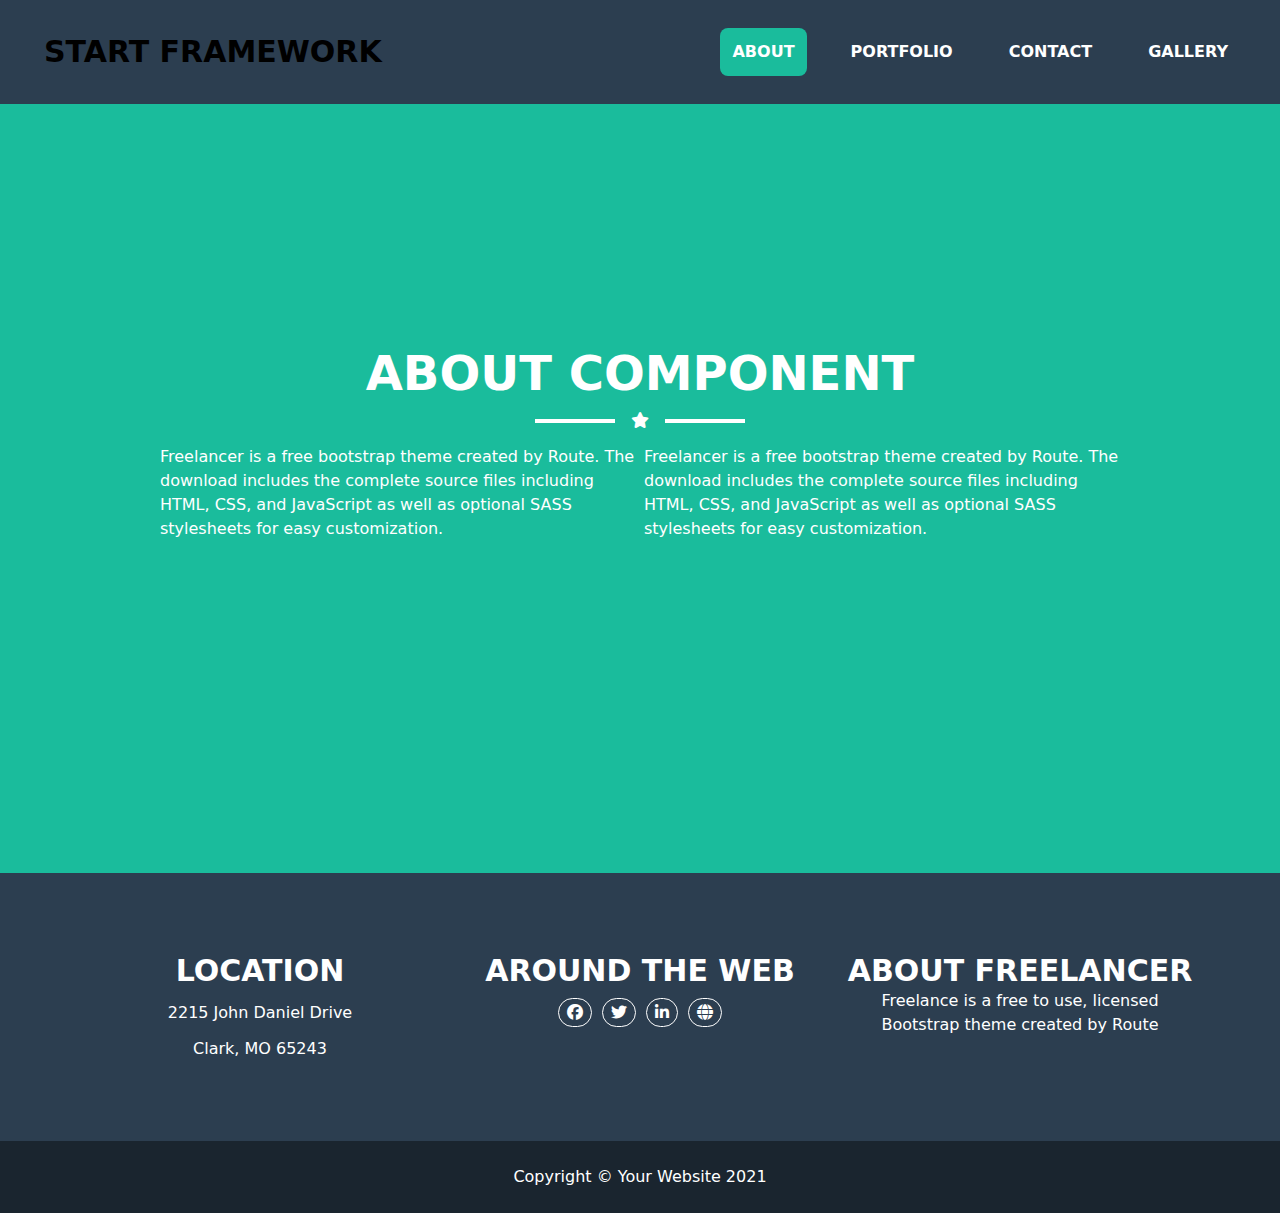
<file: About/index.html>
<!DOCTYPE html><html lang="en" data-critters-container><head>
  <meta charset="utf-8">
  <title>About</title>
  <base href="/">
  <meta name="viewport" content="width=device-width, initial-scale=1">
  <link rel="icon" type="image/x-icon" href="favicon.ico">
<style>.fa-brands,.fa-solid{-moz-osx-font-smoothing:grayscale;-webkit-font-smoothing:antialiased;display:var(--fa-display,inline-block);font-style:normal;font-variant:normal;line-height:1;text-rendering:auto}.fa-solid{font-family:"Font Awesome 6 Free"}.fa-brands{font-family:"Font Awesome 6 Brands"}.fa-globe:before{content:"\f0ac"}.fa-star:before{content:"\f005"}.sr-only{position:absolute;width:1px;height:1px;padding:0;margin:-1px;overflow:hidden;clip:rect(0,0,0,0);white-space:nowrap;border-width:0}:root{--fa-style-family-brands:"Font Awesome 6 Brands";--fa-font-brands:normal 400 1em/1 "Font Awesome 6 Brands"}@font-face{font-family:"Font Awesome 6 Brands";font-style:normal;font-weight:400;font-display:block;src:url("./media/fa-brands-400-MDS4TU4L.woff2") format("woff2"),url("./media/fa-brands-400-CNBICIQT.ttf") format("truetype")}.fa-brands{font-weight:400}.fa-linkedin-in:before{content:"\f0e1"}.fa-facebook:before{content:"\f09a"}.fa-twitter:before{content:"\f099"}:root{--fa-font-regular:normal 400 1em/1 "Font Awesome 6 Free"}@font-face{font-family:"Font Awesome 6 Free";font-style:normal;font-weight:400;font-display:block;src:url("./media/fa-regular-400-N56QV3DR.woff2") format("woff2"),url("./media/fa-regular-400-2FI4ICQD.ttf") format("truetype")}:root{--fa-style-family-classic:"Font Awesome 6 Free";--fa-font-solid:normal 900 1em/1 "Font Awesome 6 Free"}@font-face{font-family:"Font Awesome 6 Free";font-style:normal;font-weight:900;font-display:block;src:url("./media/fa-solid-900-Z3HFQTXF.woff2") format("woff2"),url("./media/fa-solid-900-XVWCCN5V.ttf") format("truetype")}.fa-solid{font-weight:900}*,:before,:after{box-sizing:border-box;border-width:0;border-style:solid;border-color:#e5e7eb}:before,:after{--tw-content: ""}html{line-height:1.5;-webkit-text-size-adjust:100%;-moz-tab-size:4;tab-size:4;font-family:ui-sans-serif,system-ui,sans-serif,"Apple Color Emoji","Segoe UI Emoji",Segoe UI Symbol,"Noto Color Emoji";font-feature-settings:normal;font-variation-settings:normal;-webkit-tap-highlight-color:transparent}body{margin:0;line-height:inherit}h2,h3{font-size:inherit;font-weight:inherit}a{color:inherit;text-decoration:inherit}button{font-family:inherit;font-feature-settings:inherit;font-variation-settings:inherit;font-size:100%;font-weight:inherit;line-height:inherit;letter-spacing:inherit;color:inherit;margin:0;padding:0}button{text-transform:none}button{-webkit-appearance:button;background-color:transparent;background-image:none}h2,h3,p{margin:0}ul{list-style:none;margin:0;padding:0}button{cursor:pointer}svg{display:block;vertical-align:middle}*,:before,:after{--tw-border-spacing-x: 0;--tw-border-spacing-y: 0;--tw-translate-x: 0;--tw-translate-y: 0;--tw-rotate: 0;--tw-skew-x: 0;--tw-skew-y: 0;--tw-scale-x: 1;--tw-scale-y: 1;--tw-pan-x: ;--tw-pan-y: ;--tw-pinch-zoom: ;--tw-scroll-snap-strictness: proximity;--tw-gradient-from-position: ;--tw-gradient-via-position: ;--tw-gradient-to-position: ;--tw-ordinal: ;--tw-slashed-zero: ;--tw-numeric-figure: ;--tw-numeric-spacing: ;--tw-numeric-fraction: ;--tw-ring-inset: ;--tw-ring-offset-width: 0px;--tw-ring-offset-color: #fff;--tw-ring-color: rgb(59 130 246 / .5);--tw-ring-offset-shadow: 0 0 #0000;--tw-ring-shadow: 0 0 #0000;--tw-shadow: 0 0 #0000;--tw-shadow-colored: 0 0 #0000;--tw-blur: ;--tw-brightness: ;--tw-contrast: ;--tw-grayscale: ;--tw-hue-rotate: ;--tw-invert: ;--tw-saturate: ;--tw-sepia: ;--tw-drop-shadow: ;--tw-backdrop-blur: ;--tw-backdrop-brightness: ;--tw-backdrop-contrast: ;--tw-backdrop-grayscale: ;--tw-backdrop-hue-rotate: ;--tw-backdrop-invert: ;--tw-backdrop-opacity: ;--tw-backdrop-saturate: ;--tw-backdrop-sepia: ;--tw-contain-size: ;--tw-contain-layout: ;--tw-contain-paint: ;--tw-contain-style: }.sr-only{position:absolute;width:1px;height:1px;padding:0;margin:-1px;overflow:hidden;clip:rect(0,0,0,0);white-space:nowrap;border-width:0}.fixed{position:fixed}.left-0{left:0}.right-0{right:0}.top-0{top:0}.z-20{z-index:20}.m-\[24px\]{margin:24px}.mx-1{margin-left:.25rem;margin-right:.25rem}.mx-auto{margin-left:auto;margin-right:auto}.mb-3{margin-bottom:.75rem}.me-\[10px\]{margin-inline-end:10px}.me-\[16px\]{margin-inline-end:16px}.ms-\[16px\]{margin-inline-start:16px}.mt-3{margin-top:.75rem}.mt-4{margin-top:1rem}.block{display:block}.flex{display:flex}.inline-flex{display:inline-flex}.grid{display:grid}.hidden{display:none}.h-10{height:2.5rem}.h-5{height:1.25rem}.h-\[4px\]{height:4px}.h-\[97vh\]{height:97vh}.w-10{width:2.5rem}.w-3\/4{width:75%}.w-5{width:1.25rem}.w-\[80px\]{width:80px}.w-full{width:100%}.flex-col{flex-direction:column}.flex-wrap{flex-wrap:wrap}.items-start{align-items:flex-start}.items-center{align-items:center}.justify-center{justify-content:center}.justify-between{justify-content:space-between}.gap-2{gap:.5rem}.gap-3{gap:.75rem}.gap-5{gap:1.25rem}.self-center{align-self:center}.whitespace-nowrap{white-space:nowrap}.rounded-3xl{border-radius:1.5rem}.rounded-lg{border-radius:.5rem}.border{border-width:1px}.border-solid{border-style:solid}.border-gray-200{--tw-border-opacity: 1;border-color:rgb(229 231 235 / var(--tw-border-opacity))}.border-white{--tw-border-opacity: 1;border-color:rgb(255 255 255 / var(--tw-border-opacity))}.bg-\[\#1A252F\]{--tw-bg-opacity: 1;background-color:rgb(26 37 47 / var(--tw-bg-opacity))}.bg-\[\#1ABC9C\]{--tw-bg-opacity: 1;background-color:rgb(26 188 156 / var(--tw-bg-opacity))}.bg-\[\#2C3E50\]{--tw-bg-opacity: 1;background-color:rgb(44 62 80 / var(--tw-bg-opacity))}.bg-white{--tw-bg-opacity: 1;background-color:rgb(255 255 255 / var(--tw-bg-opacity))}.p-1{padding:.25rem}.p-14{padding:3.5rem}.p-2{padding:.5rem}.p-3{padding:.75rem}.p-4{padding:1rem}.p-6{padding:1.5rem}.pb-\[28px\]{padding-bottom:28px}.ps-1{padding-inline-start:.25rem}.pt-4{padding-top:1rem}.pt-\[28px\]{padding-top:28px}.text-center{text-align:center}.text-3xl{font-size:1.875rem;line-height:2.25rem}.text-5xl{font-size:3rem;line-height:1}.text-\[16px\]{font-size:16px}.text-sm{font-size:.875rem;line-height:1.25rem}.font-bold{font-weight:700}.uppercase{text-transform:uppercase}.text-gray-500{--tw-text-opacity: 1;color:rgb(107 114 128 / var(--tw-text-opacity))}.text-white{--tw-text-opacity: 1;color:rgb(255 255 255 / var(--tw-text-opacity))}.hover\:bg-gray-100:hover{--tw-bg-opacity: 1;background-color:rgb(243 244 246 / var(--tw-bg-opacity))}.focus\:outline-none:focus{outline:2px solid transparent;outline-offset:2px}.focus\:ring-2:focus{--tw-ring-offset-shadow: var(--tw-ring-inset) 0 0 0 var(--tw-ring-offset-width) var(--tw-ring-offset-color);--tw-ring-shadow: var(--tw-ring-inset) 0 0 0 calc(2px + var(--tw-ring-offset-width)) var(--tw-ring-color);box-shadow:var(--tw-ring-offset-shadow),var(--tw-ring-shadow),var(--tw-shadow, 0 0 #0000)}.focus\:ring-gray-200:focus{--tw-ring-opacity: 1;--tw-ring-color: rgb(229 231 235 / var(--tw-ring-opacity))}@media (min-width: 640px){.sm\:w-\[570px\]{width:570px}}@media (min-width: 768px){.md\:mt-0{margin-top:0}.md\:block{display:block}.md\:hidden{display:none}.md\:w-\[760px\]{width:760px}.md\:w-auto{width:auto}.md\:grid-cols-3{grid-template-columns:repeat(3,minmax(0,1fr))}.md\:flex-row{flex-direction:row}.md\:space-x-8>:not([hidden])~:not([hidden]){--tw-space-x-reverse: 0;margin-right:calc(2rem * var(--tw-space-x-reverse));margin-left:calc(2rem * calc(1 - var(--tw-space-x-reverse)))}.md\:border-0{border-width:0px}.md\:p-0{padding:0}}@media (min-width: 1024px){.lg\:w-\[1000px\]{width:1000px}}@media (min-width: 1280px){.xl\:w-\[1200px\]{width:1200px}}@media (prefers-color-scheme: dark){.dark\:text-gray-400{--tw-text-opacity: 1;color:rgb(156 163 175 / var(--tw-text-opacity))}.dark\:text-white{--tw-text-opacity: 1;color:rgb(255 255 255 / var(--tw-text-opacity))}.dark\:hover\:bg-gray-700:hover{--tw-bg-opacity: 1;background-color:rgb(55 65 81 / var(--tw-bg-opacity))}.dark\:focus\:ring-gray-600:focus{--tw-ring-opacity: 1;--tw-ring-color: rgb(75 85 99 / var(--tw-ring-opacity))}}
</style><link rel="stylesheet" href="styles-KV6YFVMB.css" media="print" onload="this.media='all'"><noscript><link rel="stylesheet" href="styles-KV6YFVMB.css"></noscript><link rel="modulepreload" href="chunk-77FFJBYH.js"></head>
<body><!--nghm-->
  <app-root _nghost-ng-c260343955 ng-version="17.3.12" ngh="1" ng-server-context="ssg"><app-navbar _ngcontent-ng-c260343955 _nghost-ng-c8276681 ngh="0"><nav _ngcontent-ng-c8276681 class="bg-[#2C3E50] border-gray-200 pt-[28px] pb-[28px] fixed top-0 left-0 right-0 z-20 w-full"><div _ngcontent-ng-c8276681 class="xl:w-[1200px] lg:w-[1000px] md:w-[760px] sm:w-[570px] flex flex-wrap items-center justify-between mx-auto"><span _ngcontent-ng-c8276681 class="font-bold self-center text-3xl whitespace-nowrap dark:text-white ps-1">START FRAMEWORK</span><button _ngcontent-ng-c8276681 data-collapse-toggle="navbar-default" type="button" aria-controls="navbar-default" aria-expanded="false" class="inline-flex items-center p-2 w-10 h-10 justify-center text-sm text-gray-500 rounded-lg md:hidden hover:bg-gray-100 focus:outline-none focus:ring-2 focus:ring-gray-200 dark:text-gray-400 dark:hover:bg-gray-700 dark:focus:ring-gray-600"><span _ngcontent-ng-c8276681 class="sr-only"></span><svg _ngcontent-ng-c8276681="" aria-hidden="true" xmlns="http://www.w3.org/2000/svg" fill="none" viewBox="0 0 17 14" class="w-5 h-5"><path _ngcontent-ng-c8276681="" stroke="currentColor" stroke-linecap="round" stroke-linejoin="round" stroke-width="2" d="M1 1h15M1 7h15M1 13h15"/></svg></button><div _ngcontent-ng-c8276681 id="navbar-default" class="hidden w-full md:block md:w-auto"><ul _ngcontent-ng-c8276681 class="text-[16px] font-bold flex flex-col items-start p-4 md:p-0 mt-4 rounded-lg md:flex-row md:space-x-8 rtl:space-x-reverse md:mt-0 md:border-0"><li _ngcontent-ng-c8276681><a _ngcontent-ng-c8276681 href="/About" routerlink="About" routerlinkactive=" bg-[#1ABC9C]  rounded-lg" class="block p-3 uppercase rounded-lg text-white bg-[#1ABC9C]">About</a></li><li _ngcontent-ng-c8276681><a _ngcontent-ng-c8276681 href="/Portfolio" routerlink="Portfolio" routerlinkactive=" bg-[#1ABC9C] rounded-lg" class="block uppercase p-3 text-white">Portfolio</a></li><li _ngcontent-ng-c8276681><a _ngcontent-ng-c8276681 href="/contact" routerlink="contact" routerlinkactive=" bg-[#1ABC9C]  rounded-lg" class="block uppercase p-3 text-white">contact</a></li><li _ngcontent-ng-c8276681><a _ngcontent-ng-c8276681 href="/Gallery" routerlink="Gallery" routerlinkactive=" bg-[#1ABC9C]  rounded-lg" class="block p-3 uppercase text-white">Gallery</a></li></ul></div></div></nav></app-navbar><div _ngcontent-ng-c260343955><router-outlet _ngcontent-ng-c260343955></router-outlet><app-about _nghost-ng-c379161354 ngh="0"><div _ngcontent-ng-c379161354 class="home flex justify-center items-center bg-[#1ABC9C] h-[97vh]"><div _ngcontent-ng-c379161354 class="home-content flex flex-col items-center w-3/4"><div _ngcontent-ng-c379161354 class="pt-4" style="color: white;"><h2 _ngcontent-ng-c379161354 class="text-5xl font-bold text-center uppercase">about component </h2><div _ngcontent-ng-c379161354 class="flex items-center justify-center mb-3 mt-3"><div _ngcontent-ng-c379161354 class="bg-white w-[80px] h-[4px] me-[16px]"></div><div _ngcontent-ng-c379161354><i _ngcontent-ng-c379161354 class="fa-solid fa-star"></i></div><div _ngcontent-ng-c379161354 class="bg-white w-[80px] h-[4px] ms-[16px]"></div></div><div _ngcontent-ng-c379161354 class="lower-text flex gap-2"><p _ngcontent-ng-c379161354 _ngcontent-myy-c7> Freelancer is a free bootstrap theme created by Route. The download includes the complete source files including HTML, CSS, and JavaScript as well as optional SASS stylesheets for easy customization. </p><p _ngcontent-ng-c379161354 _ngcontent-myy-c7> Freelancer is a free bootstrap theme created by Route. The download includes the complete source files including HTML, CSS, and JavaScript as well as optional SASS stylesheets for easy customization. </p></div></div></div></div><app-footer _ngcontent-ng-c379161354 class="text-white" _nghost-ng-c1499180387 ngh="0"><div _ngcontent-ng-c1499180387 class="footer bg-[#2C3E50] p-14"><div _ngcontent-ng-c1499180387 class="card-group grid md:grid-cols-3 m-[24px] gap-5"><div _ngcontent-ng-c1499180387 class="flex flex-col gap-3 text-center"><h3 _ngcontent-ng-c1499180387 class="font-bold text-3xl">LOCATION</h3><p _ngcontent-ng-c1499180387>2215 John Daniel Drive</p><p _ngcontent-ng-c1499180387>Clark, MO 65243</p></div><div _ngcontent-ng-c1499180387 class="card text-white"><div _ngcontent-ng-c1499180387 class="text-center"><h3 _ngcontent-ng-c1499180387 class="font-bold text-3xl">AROUND THE WEB</h3><div _ngcontent-ng-c1499180387 class="icons mt-3"><span _ngcontent-ng-c1499180387 class="border p-1 rounded-3xl border-white border-solid me-[10px]"><i _ngcontent-ng-c1499180387 class="fa-brands fa-facebook mx-1 icon"></i></span><span _ngcontent-ng-c1499180387 class="border p-1 rounded-3xl border-white border-solid me-[10px]"><i _ngcontent-ng-c1499180387 class="fa-brands fa-twitter mx-1 icon"></i></span><span _ngcontent-ng-c1499180387 class="border p-1 rounded-3xl border-white border-solid me-[10px]"><i _ngcontent-ng-c1499180387 class="fa-brands fa-linkedin-in mx-1 icon"></i></span><span _ngcontent-ng-c1499180387 class="border p-1 rounded-3xl border-white border-solid"><i _ngcontent-ng-c1499180387 class="fa-solid fa-globe mx-1 icon"></i></span></div></div></div><div _ngcontent-ng-c1499180387 class="card"><div _ngcontent-ng-c1499180387 class="card-body text-center"><h3 _ngcontent-ng-c1499180387 class="font-bold text-3xl">ABOUT FREELANCER</h3><p _ngcontent-ng-c1499180387> Freelance is a free to use, licensed Bootstrap theme created by Route </p></div></div></div></div><div _ngcontent-ng-c1499180387 class="fotter-bottom text-white text-center p-6 bg-[#1A252F]"><p _ngcontent-ng-c1499180387 _ngcontent-gil-c21>Copyright © Your Website 2021</p></div></app-footer></app-about><!----></div></app-root>
<script src="polyfills-SCHOHYNV.js" type="module"></script><script src="scripts-Z5BLSIC6.js" defer></script><script src="main-RDFSSSMH.js" type="module"></script>

<script id="ng-state" type="application/json">{"__nghData__":[{},{"c":{"2":[{"i":"c379161354","r":1}]}}]}</script></body></html>
</file>
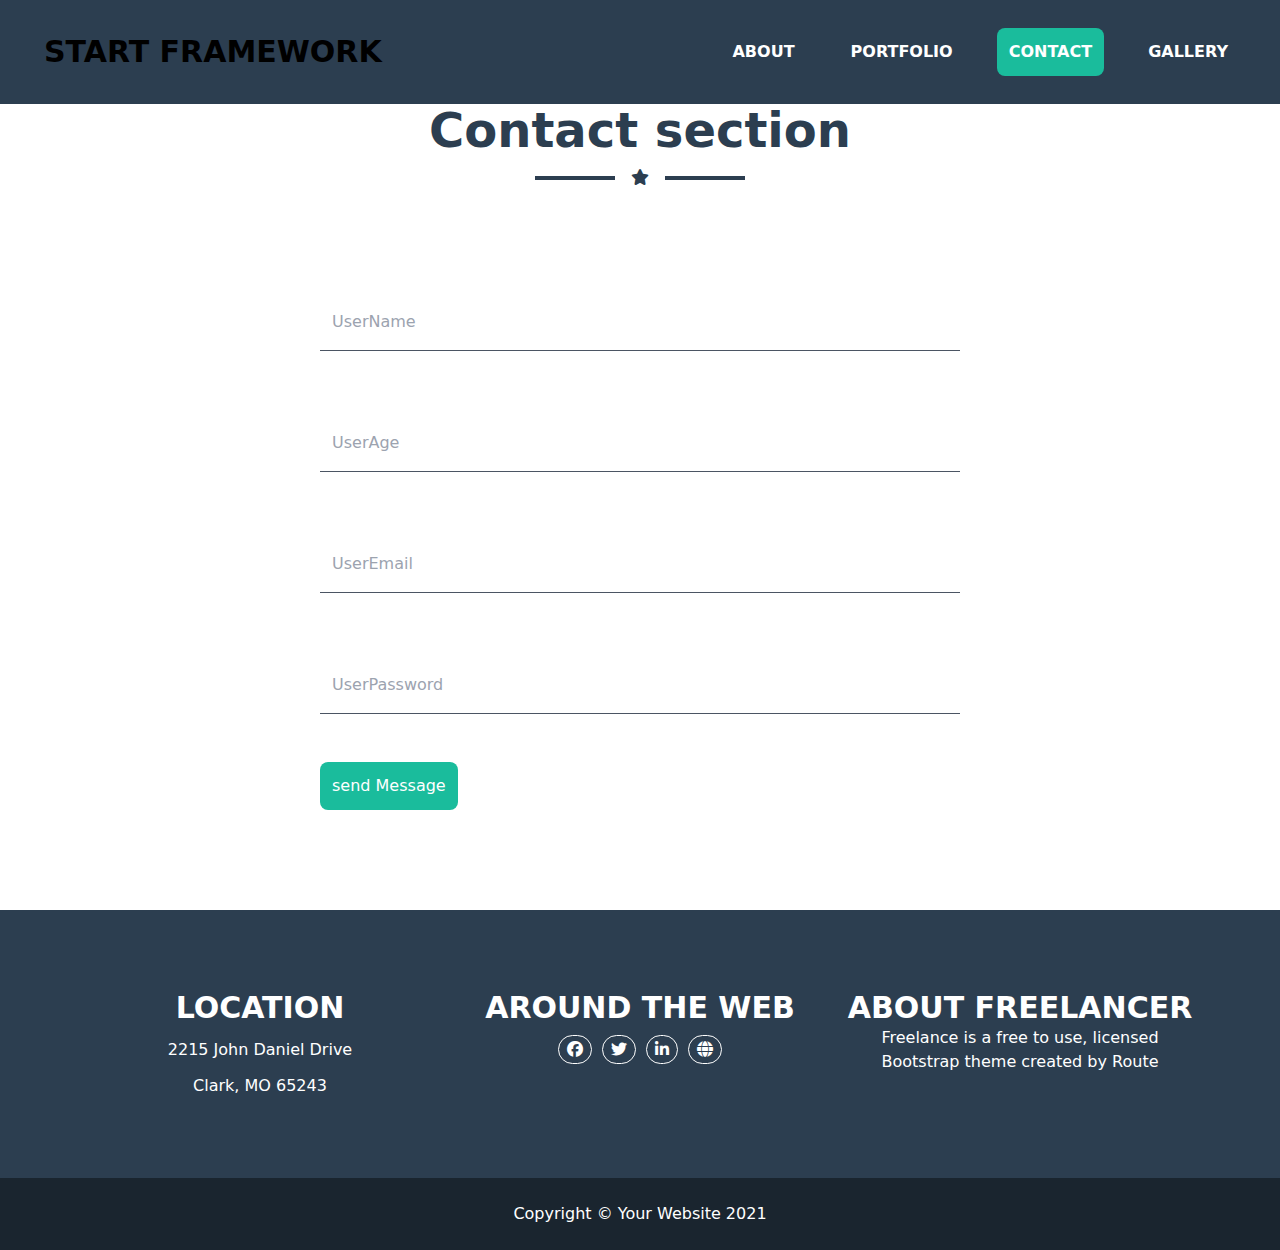
<file: contact/index.html>
<!DOCTYPE html><html lang="en" data-critters-container><head>
  <meta charset="utf-8">
  <title>contact</title>
  <base href="/">
  <meta name="viewport" content="width=device-width, initial-scale=1">
  <link rel="icon" type="image/x-icon" href="favicon.ico">
<style>.fa-brands,.fa-solid{-moz-osx-font-smoothing:grayscale;-webkit-font-smoothing:antialiased;display:var(--fa-display,inline-block);font-style:normal;font-variant:normal;line-height:1;text-rendering:auto}.fa-solid{font-family:"Font Awesome 6 Free"}.fa-brands{font-family:"Font Awesome 6 Brands"}.fa-globe:before{content:"\f0ac"}.fa-star:before{content:"\f005"}.sr-only{position:absolute;width:1px;height:1px;padding:0;margin:-1px;overflow:hidden;clip:rect(0,0,0,0);white-space:nowrap;border-width:0}:root{--fa-style-family-brands:"Font Awesome 6 Brands";--fa-font-brands:normal 400 1em/1 "Font Awesome 6 Brands"}@font-face{font-family:"Font Awesome 6 Brands";font-style:normal;font-weight:400;font-display:block;src:url("./media/fa-brands-400-MDS4TU4L.woff2") format("woff2"),url("./media/fa-brands-400-CNBICIQT.ttf") format("truetype")}.fa-brands{font-weight:400}.fa-linkedin-in:before{content:"\f0e1"}.fa-facebook:before{content:"\f09a"}.fa-twitter:before{content:"\f099"}:root{--fa-font-regular:normal 400 1em/1 "Font Awesome 6 Free"}@font-face{font-family:"Font Awesome 6 Free";font-style:normal;font-weight:400;font-display:block;src:url("./media/fa-regular-400-N56QV3DR.woff2") format("woff2"),url("./media/fa-regular-400-2FI4ICQD.ttf") format("truetype")}:root{--fa-style-family-classic:"Font Awesome 6 Free";--fa-font-solid:normal 900 1em/1 "Font Awesome 6 Free"}@font-face{font-family:"Font Awesome 6 Free";font-style:normal;font-weight:900;font-display:block;src:url("./media/fa-solid-900-Z3HFQTXF.woff2") format("woff2"),url("./media/fa-solid-900-XVWCCN5V.ttf") format("truetype")}.fa-solid{font-weight:900}*,:before,:after{box-sizing:border-box;border-width:0;border-style:solid;border-color:#e5e7eb}:before,:after{--tw-content: ""}html{line-height:1.5;-webkit-text-size-adjust:100%;-moz-tab-size:4;tab-size:4;font-family:ui-sans-serif,system-ui,sans-serif,"Apple Color Emoji","Segoe UI Emoji",Segoe UI Symbol,"Noto Color Emoji";font-feature-settings:normal;font-variation-settings:normal;-webkit-tap-highlight-color:transparent}body{margin:0;line-height:inherit}h2,h3{font-size:inherit;font-weight:inherit}a{color:inherit;text-decoration:inherit}button,input{font-family:inherit;font-feature-settings:inherit;font-variation-settings:inherit;font-size:100%;font-weight:inherit;line-height:inherit;letter-spacing:inherit;color:inherit;margin:0;padding:0}button{text-transform:none}button{-webkit-appearance:button;background-color:transparent;background-image:none}h2,h3,p{margin:0}ul{list-style:none;margin:0;padding:0}input::placeholder{opacity:1;color:#9ca3af}button{cursor:pointer}svg{display:block;vertical-align:middle}*,:before,:after{--tw-border-spacing-x: 0;--tw-border-spacing-y: 0;--tw-translate-x: 0;--tw-translate-y: 0;--tw-rotate: 0;--tw-skew-x: 0;--tw-skew-y: 0;--tw-scale-x: 1;--tw-scale-y: 1;--tw-pan-x: ;--tw-pan-y: ;--tw-pinch-zoom: ;--tw-scroll-snap-strictness: proximity;--tw-gradient-from-position: ;--tw-gradient-via-position: ;--tw-gradient-to-position: ;--tw-ordinal: ;--tw-slashed-zero: ;--tw-numeric-figure: ;--tw-numeric-spacing: ;--tw-numeric-fraction: ;--tw-ring-inset: ;--tw-ring-offset-width: 0px;--tw-ring-offset-color: #fff;--tw-ring-color: rgb(59 130 246 / .5);--tw-ring-offset-shadow: 0 0 #0000;--tw-ring-shadow: 0 0 #0000;--tw-shadow: 0 0 #0000;--tw-shadow-colored: 0 0 #0000;--tw-blur: ;--tw-brightness: ;--tw-contrast: ;--tw-grayscale: ;--tw-hue-rotate: ;--tw-invert: ;--tw-saturate: ;--tw-sepia: ;--tw-drop-shadow: ;--tw-backdrop-blur: ;--tw-backdrop-brightness: ;--tw-backdrop-contrast: ;--tw-backdrop-grayscale: ;--tw-backdrop-hue-rotate: ;--tw-backdrop-invert: ;--tw-backdrop-opacity: ;--tw-backdrop-saturate: ;--tw-backdrop-sepia: ;--tw-contain-size: ;--tw-contain-layout: ;--tw-contain-paint: ;--tw-contain-style: }.sr-only{position:absolute;width:1px;height:1px;padding:0;margin:-1px;overflow:hidden;clip:rect(0,0,0,0);white-space:nowrap;border-width:0}.fixed{position:fixed}.relative{position:relative}.left-0{left:0}.right-0{right:0}.top-0{top:0}.top-\[40px\]{top:40px}.z-20{z-index:20}.m-\[24px\]{margin:24px}.mx-1{margin-left:.25rem;margin-right:.25rem}.mx-auto{margin-left:auto;margin-right:auto}.mb-3{margin-bottom:.75rem}.mb-\[100px\]{margin-bottom:100px}.mb-\[40px\]{margin-bottom:40px}.me-\[10px\]{margin-inline-end:10px}.me-\[16px\]{margin-inline-end:16px}.ms-\[16px\]{margin-inline-start:16px}.mt-2{margin-top:.5rem}.mt-3{margin-top:.75rem}.mt-4{margin-top:1rem}.mt-\[80px\]{margin-top:80px}.mt-\[90px\]{margin-top:90px}.block{display:block}.flex{display:flex}.inline-flex{display:inline-flex}.grid{display:grid}.hidden{display:none}.h-10{height:2.5rem}.h-5{height:1.25rem}.h-\[4px\]{height:4px}.w-1\/2{width:50%}.w-10{width:2.5rem}.w-5{width:1.25rem}.w-\[80px\]{width:80px}.w-full{width:100%}.flex-col{flex-direction:column}.flex-wrap{flex-wrap:wrap}.items-start{align-items:flex-start}.items-center{align-items:center}.justify-center{justify-content:center}.justify-between{justify-content:space-between}.gap-3{gap:.75rem}.gap-5{gap:1.25rem}.self-start{align-self:flex-start}.self-center{align-self:center}.whitespace-nowrap{white-space:nowrap}.rounded-3xl{border-radius:1.5rem}.rounded-lg{border-radius:.5rem}.border{border-width:1px}.border-b{border-bottom-width:1px}.border-solid{border-style:solid}.border-gray-200{--tw-border-opacity: 1;border-color:rgb(229 231 235 / var(--tw-border-opacity))}.border-gray-600{--tw-border-opacity: 1;border-color:rgb(75 85 99 / var(--tw-border-opacity))}.border-white{--tw-border-opacity: 1;border-color:rgb(255 255 255 / var(--tw-border-opacity))}.bg-\[\#1A252F\]{--tw-bg-opacity: 1;background-color:rgb(26 37 47 / var(--tw-bg-opacity))}.bg-\[\#1ABC9C\]{--tw-bg-opacity: 1;background-color:rgb(26 188 156 / var(--tw-bg-opacity))}.bg-\[\#1abc9c\]{--tw-bg-opacity: 1;background-color:rgb(26 188 156 / var(--tw-bg-opacity))}.bg-\[\#2C3E50\]{--tw-bg-opacity: 1;background-color:rgb(44 62 80 / var(--tw-bg-opacity))}.p-1{padding:.25rem}.p-14{padding:3.5rem}.p-2{padding:.5rem}.p-3{padding:.75rem}.p-4{padding:1rem}.p-6{padding:1.5rem}.px-\[12px\]{padding-left:12px;padding-right:12px}.py-\[16px\]{padding-top:16px;padding-bottom:16px}.pb-\[28px\]{padding-bottom:28px}.ps-1{padding-inline-start:.25rem}.pt-4{padding-top:1rem}.pt-\[28px\]{padding-top:28px}.text-center{text-align:center}.text-3xl{font-size:1.875rem;line-height:2.25rem}.text-5xl{font-size:3rem;line-height:1}.text-\[16px\]{font-size:16px}.text-sm{font-size:.875rem;line-height:1.25rem}.font-bold{font-weight:700}.uppercase{text-transform:uppercase}.text-\[\#1ABC9C\]{--tw-text-opacity: 1;color:rgb(26 188 156 / var(--tw-text-opacity))}.text-\[\#2C3E50\]{--tw-text-opacity: 1;color:rgb(44 62 80 / var(--tw-text-opacity))}.text-gray-500{--tw-text-opacity: 1;color:rgb(107 114 128 / var(--tw-text-opacity))}.text-white{--tw-text-opacity: 1;color:rgb(255 255 255 / var(--tw-text-opacity))}.outline-0{outline-width:0px}.transition-all{transition-property:all;transition-timing-function:cubic-bezier(.4,0,.2,1);transition-duration:.15s}.duration-\[0\.5s\]{transition-duration:.5s}.hover\:bg-gray-100:hover{--tw-bg-opacity: 1;background-color:rgb(243 244 246 / var(--tw-bg-opacity))}.focus\:outline-none:focus{outline:2px solid transparent;outline-offset:2px}.focus\:ring-2:focus{--tw-ring-offset-shadow: var(--tw-ring-inset) 0 0 0 var(--tw-ring-offset-width) var(--tw-ring-offset-color);--tw-ring-shadow: var(--tw-ring-inset) 0 0 0 calc(2px + var(--tw-ring-offset-width)) var(--tw-ring-color);box-shadow:var(--tw-ring-offset-shadow),var(--tw-ring-shadow),var(--tw-shadow, 0 0 #0000)}.focus\:ring-gray-200:focus{--tw-ring-opacity: 1;--tw-ring-color: rgb(229 231 235 / var(--tw-ring-opacity))}@media (min-width: 640px){.sm\:w-\[570px\]{width:570px}}@media (min-width: 768px){.md\:mt-0{margin-top:0}.md\:block{display:block}.md\:hidden{display:none}.md\:w-\[760px\]{width:760px}.md\:w-auto{width:auto}.md\:grid-cols-3{grid-template-columns:repeat(3,minmax(0,1fr))}.md\:flex-row{flex-direction:row}.md\:space-x-8>:not([hidden])~:not([hidden]){--tw-space-x-reverse: 0;margin-right:calc(2rem * var(--tw-space-x-reverse));margin-left:calc(2rem * calc(1 - var(--tw-space-x-reverse)))}.md\:border-0{border-width:0px}.md\:p-0{padding:0}}@media (min-width: 1024px){.lg\:w-\[1000px\]{width:1000px}}@media (min-width: 1280px){.xl\:w-\[1200px\]{width:1200px}}@media (prefers-color-scheme: dark){.dark\:text-gray-400{--tw-text-opacity: 1;color:rgb(156 163 175 / var(--tw-text-opacity))}.dark\:text-white{--tw-text-opacity: 1;color:rgb(255 255 255 / var(--tw-text-opacity))}.dark\:hover\:bg-gray-700:hover{--tw-bg-opacity: 1;background-color:rgb(55 65 81 / var(--tw-bg-opacity))}.dark\:focus\:ring-gray-600:focus{--tw-ring-opacity: 1;--tw-ring-color: rgb(75 85 99 / var(--tw-ring-opacity))}}
</style><link rel="stylesheet" href="styles-KV6YFVMB.css" media="print" onload="this.media='all'"><noscript><link rel="stylesheet" href="styles-KV6YFVMB.css"></noscript><link rel="modulepreload" href="chunk-77FFJBYH.js"></head>
<body><!--nghm-->
  <app-root _nghost-ng-c260343955 ng-version="17.3.12" ngh="1" ng-server-context="ssg"><app-navbar _ngcontent-ng-c260343955 _nghost-ng-c8276681 ngh="0"><nav _ngcontent-ng-c8276681 class="bg-[#2C3E50] border-gray-200 pt-[28px] pb-[28px] fixed top-0 left-0 right-0 z-20 w-full"><div _ngcontent-ng-c8276681 class="xl:w-[1200px] lg:w-[1000px] md:w-[760px] sm:w-[570px] flex flex-wrap items-center justify-between mx-auto"><span _ngcontent-ng-c8276681 class="font-bold self-center text-3xl whitespace-nowrap dark:text-white ps-1">START FRAMEWORK</span><button _ngcontent-ng-c8276681 data-collapse-toggle="navbar-default" type="button" aria-controls="navbar-default" aria-expanded="false" class="inline-flex items-center p-2 w-10 h-10 justify-center text-sm text-gray-500 rounded-lg md:hidden hover:bg-gray-100 focus:outline-none focus:ring-2 focus:ring-gray-200 dark:text-gray-400 dark:hover:bg-gray-700 dark:focus:ring-gray-600"><span _ngcontent-ng-c8276681 class="sr-only"></span><svg _ngcontent-ng-c8276681="" aria-hidden="true" xmlns="http://www.w3.org/2000/svg" fill="none" viewBox="0 0 17 14" class="w-5 h-5"><path _ngcontent-ng-c8276681="" stroke="currentColor" stroke-linecap="round" stroke-linejoin="round" stroke-width="2" d="M1 1h15M1 7h15M1 13h15"/></svg></button><div _ngcontent-ng-c8276681 id="navbar-default" class="hidden w-full md:block md:w-auto"><ul _ngcontent-ng-c8276681 class="text-[16px] font-bold flex flex-col items-start p-4 md:p-0 mt-4 rounded-lg md:flex-row md:space-x-8 rtl:space-x-reverse md:mt-0 md:border-0"><li _ngcontent-ng-c8276681><a _ngcontent-ng-c8276681 href="/About" routerlink="About" routerlinkactive=" bg-[#1ABC9C]  rounded-lg" class="block p-3 uppercase text-white">About</a></li><li _ngcontent-ng-c8276681><a _ngcontent-ng-c8276681 href="/Portfolio" routerlink="Portfolio" routerlinkactive=" bg-[#1ABC9C] rounded-lg" class="block uppercase p-3 text-white">Portfolio</a></li><li _ngcontent-ng-c8276681><a _ngcontent-ng-c8276681 href="/contact" routerlink="contact" routerlinkactive=" bg-[#1ABC9C]  rounded-lg" class="block uppercase p-3 rounded-lg text-white bg-[#1ABC9C]">contact</a></li><li _ngcontent-ng-c8276681><a _ngcontent-ng-c8276681 href="/Gallery" routerlink="Gallery" routerlinkactive=" bg-[#1ABC9C]  rounded-lg" class="block p-3 uppercase text-white">Gallery</a></li></ul></div></div></nav></app-navbar><div _ngcontent-ng-c260343955><router-outlet _ngcontent-ng-c260343955></router-outlet><app-contact _nghost-ng-c2473150123 ngh="0"><div _ngcontent-ng-c2473150123 class="home flex justify-center"><div _ngcontent-ng-c2473150123 class="home-content flex flex-col mt-[90px] mb-[100px] w-1/2"><div _ngcontent-ng-c2473150123 class="pt-4"><h2 _ngcontent-ng-c2473150123 class="text-5xl font-bold text-[#2C3E50] text-center">Contact section</h2><div _ngcontent-ng-c2473150123 class="flex items-center justify-center mb-3 mt-3"><div _ngcontent-ng-c2473150123 class="bg-[#2C3E50] w-[80px] h-[4px] me-[16px]"></div><div _ngcontent-ng-c2473150123><i _ngcontent-ng-c2473150123 class="fa-solid fa-star text-[#2C3E50]"></i></div><div _ngcontent-ng-c2473150123 class="bg-[#2C3E50] w-[80px] h-[4px] ms-[16px]"></div></div><div _ngcontent-ng-c2473150123 class="form-container mt-[80px] flex flex-col"><label _ngcontent-ng-c2473150123 class="relative transition-all duration-[0.5s] text-[#1ABC9C] top-[40px]">User Name</label><input _ngcontent-ng-c2473150123 value name="username" placeholder="UserName" class="in relative py-[16px] border-b border-solid border-gray-600 outline-0 px-[12px] mb-[40px]"><label _ngcontent-ng-c2473150123 class="relative transition-all duration-[0.5s] text-[#1ABC9C] top-[40px]">UserAge</label><input _ngcontent-ng-c2473150123 name="username" placeholder="UserAge" class="relative py-[16px] border-b border-solid border-gray-600 outline-0 px-[12px] mb-[40px]"><label _ngcontent-ng-c2473150123 class="relative transition-all duration-[0.5s] text-[#1ABC9C] top-[40px]">UserEmail</label><input _ngcontent-ng-c2473150123 name="username" placeholder="UserEmail" class="relative py-[16px] border-b border-solid border-gray-600 outline-0 px-[12px] mb-[40px]"><label _ngcontent-ng-c2473150123 class="relative text-[#1ABC9C] top-[40px] transition-all duration-[0.5s]">UserPassword</label><input _ngcontent-ng-c2473150123 name="username" placeholder="UserPassword" class="relative py-[16px] border-b border-solid border-gray-600 outline-0 px-[12px] mb-[40px]"><button _ngcontent-ng-c2473150123 _ngcontent-yxi-c16 class="bg-[#1abc9c] rounded-lg p-3 mt-2 text-white self-start"> send Message </button></div></div></div></div><app-footer _ngcontent-ng-c2473150123 class="text-white" _nghost-ng-c1499180387 ngh="0"><div _ngcontent-ng-c1499180387 class="footer bg-[#2C3E50] p-14"><div _ngcontent-ng-c1499180387 class="card-group grid md:grid-cols-3 m-[24px] gap-5"><div _ngcontent-ng-c1499180387 class="flex flex-col gap-3 text-center"><h3 _ngcontent-ng-c1499180387 class="font-bold text-3xl">LOCATION</h3><p _ngcontent-ng-c1499180387>2215 John Daniel Drive</p><p _ngcontent-ng-c1499180387>Clark, MO 65243</p></div><div _ngcontent-ng-c1499180387 class="card text-white"><div _ngcontent-ng-c1499180387 class="text-center"><h3 _ngcontent-ng-c1499180387 class="font-bold text-3xl">AROUND THE WEB</h3><div _ngcontent-ng-c1499180387 class="icons mt-3"><span _ngcontent-ng-c1499180387 class="border p-1 rounded-3xl border-white border-solid me-[10px]"><i _ngcontent-ng-c1499180387 class="fa-brands fa-facebook mx-1 icon"></i></span><span _ngcontent-ng-c1499180387 class="border p-1 rounded-3xl border-white border-solid me-[10px]"><i _ngcontent-ng-c1499180387 class="fa-brands fa-twitter mx-1 icon"></i></span><span _ngcontent-ng-c1499180387 class="border p-1 rounded-3xl border-white border-solid me-[10px]"><i _ngcontent-ng-c1499180387 class="fa-brands fa-linkedin-in mx-1 icon"></i></span><span _ngcontent-ng-c1499180387 class="border p-1 rounded-3xl border-white border-solid"><i _ngcontent-ng-c1499180387 class="fa-solid fa-globe mx-1 icon"></i></span></div></div></div><div _ngcontent-ng-c1499180387 class="card"><div _ngcontent-ng-c1499180387 class="card-body text-center"><h3 _ngcontent-ng-c1499180387 class="font-bold text-3xl">ABOUT FREELANCER</h3><p _ngcontent-ng-c1499180387> Freelance is a free to use, licensed Bootstrap theme created by Route </p></div></div></div></div><div _ngcontent-ng-c1499180387 class="fotter-bottom text-white text-center p-6 bg-[#1A252F]"><p _ngcontent-ng-c1499180387 _ngcontent-gil-c21>Copyright © Your Website 2021</p></div></app-footer></app-contact><!----></div></app-root>
<script src="polyfills-SCHOHYNV.js" type="module"></script><script src="scripts-Z5BLSIC6.js" defer></script><script src="main-RDFSSSMH.js" type="module"></script>

<script id="ng-state" type="application/json">{"__nghData__":[{},{"c":{"2":[{"i":"c2473150123","r":1}]}}]}</script></body></html>
</file>
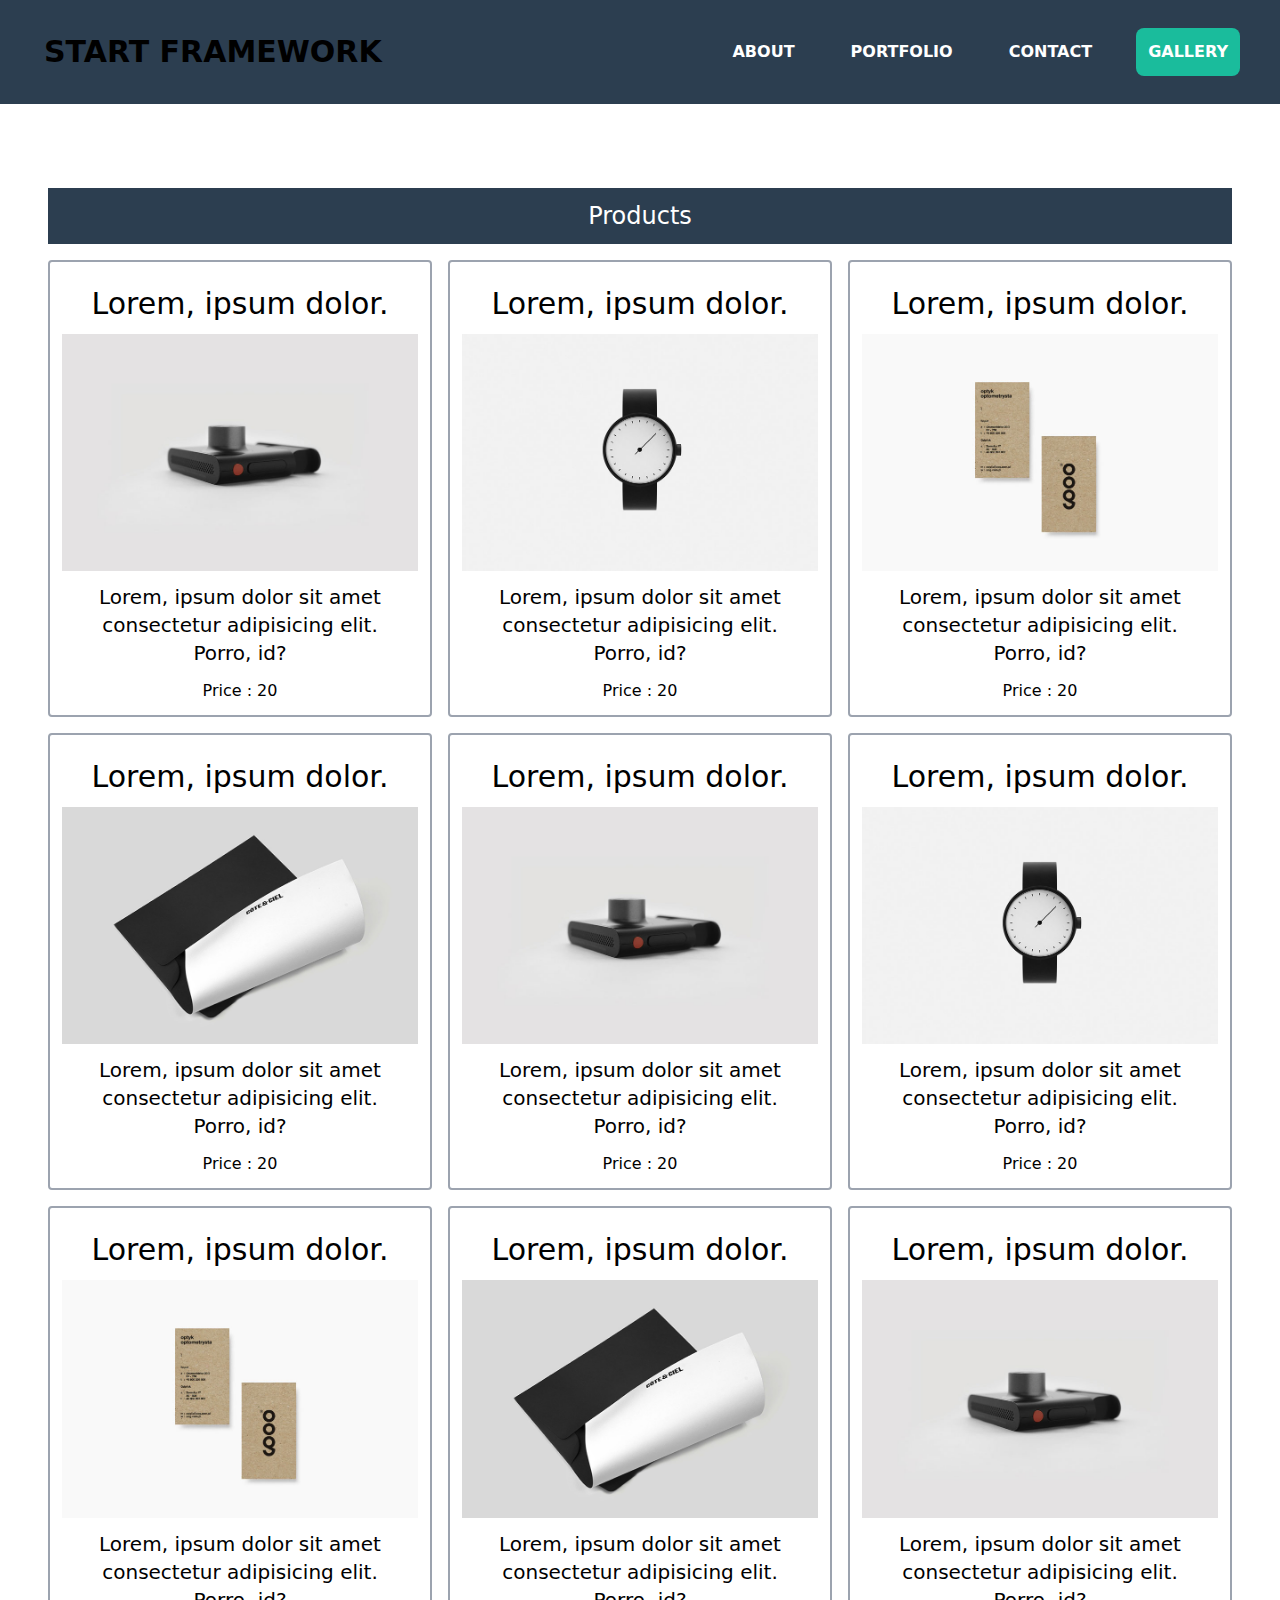
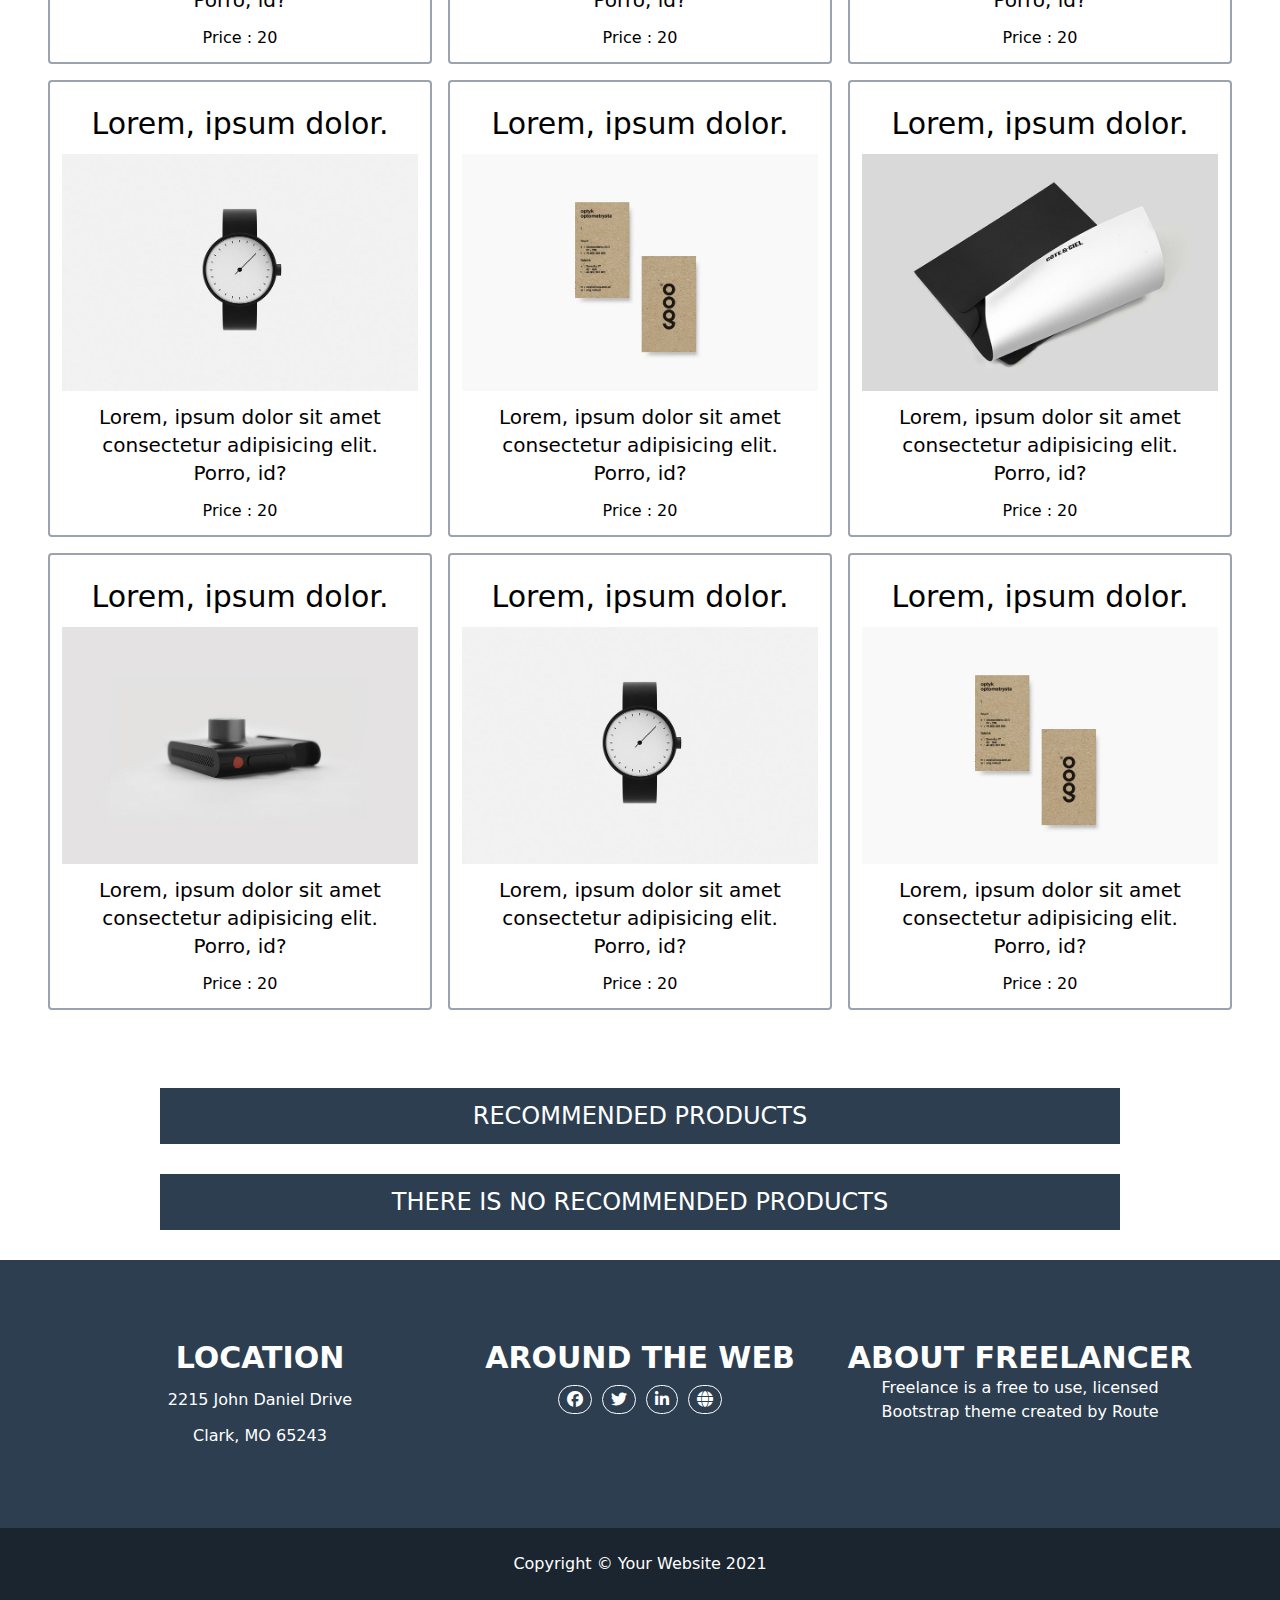
<file: Gallery/index.html>
<!DOCTYPE html><html lang="en" data-critters-container><head>
  <meta charset="utf-8">
  <title>Gallery</title>
  <base href="/">
  <meta name="viewport" content="width=device-width, initial-scale=1">
  <link rel="icon" type="image/x-icon" href="favicon.ico">
<style>.fa-brands,.fa-solid{-moz-osx-font-smoothing:grayscale;-webkit-font-smoothing:antialiased;display:var(--fa-display,inline-block);font-style:normal;font-variant:normal;line-height:1;text-rendering:auto}.fa-solid{font-family:"Font Awesome 6 Free"}.fa-brands{font-family:"Font Awesome 6 Brands"}.fa-globe:before{content:"\f0ac"}.sr-only{position:absolute;width:1px;height:1px;padding:0;margin:-1px;overflow:hidden;clip:rect(0,0,0,0);white-space:nowrap;border-width:0}:root{--fa-style-family-brands:"Font Awesome 6 Brands";--fa-font-brands:normal 400 1em/1 "Font Awesome 6 Brands"}@font-face{font-family:"Font Awesome 6 Brands";font-style:normal;font-weight:400;font-display:block;src:url("./media/fa-brands-400-MDS4TU4L.woff2") format("woff2"),url("./media/fa-brands-400-CNBICIQT.ttf") format("truetype")}.fa-brands{font-weight:400}.fa-linkedin-in:before{content:"\f0e1"}.fa-facebook:before{content:"\f09a"}.fa-twitter:before{content:"\f099"}:root{--fa-font-regular:normal 400 1em/1 "Font Awesome 6 Free"}@font-face{font-family:"Font Awesome 6 Free";font-style:normal;font-weight:400;font-display:block;src:url("./media/fa-regular-400-N56QV3DR.woff2") format("woff2"),url("./media/fa-regular-400-2FI4ICQD.ttf") format("truetype")}:root{--fa-style-family-classic:"Font Awesome 6 Free";--fa-font-solid:normal 900 1em/1 "Font Awesome 6 Free"}@font-face{font-family:"Font Awesome 6 Free";font-style:normal;font-weight:900;font-display:block;src:url("./media/fa-solid-900-Z3HFQTXF.woff2") format("woff2"),url("./media/fa-solid-900-XVWCCN5V.ttf") format("truetype")}.fa-solid{font-weight:900}*,:before,:after{box-sizing:border-box;border-width:0;border-style:solid;border-color:#e5e7eb}:before,:after{--tw-content: ""}html{line-height:1.5;-webkit-text-size-adjust:100%;-moz-tab-size:4;tab-size:4;font-family:ui-sans-serif,system-ui,sans-serif,"Apple Color Emoji","Segoe UI Emoji",Segoe UI Symbol,"Noto Color Emoji";font-feature-settings:normal;font-variation-settings:normal;-webkit-tap-highlight-color:transparent}body{margin:0;line-height:inherit}h2,h3{font-size:inherit;font-weight:inherit}a{color:inherit;text-decoration:inherit}button{font-family:inherit;font-feature-settings:inherit;font-variation-settings:inherit;font-size:100%;font-weight:inherit;line-height:inherit;letter-spacing:inherit;color:inherit;margin:0;padding:0}button{text-transform:none}button{-webkit-appearance:button;background-color:transparent;background-image:none}h2,h3,p{margin:0}ul{list-style:none;margin:0;padding:0}button{cursor:pointer}img,svg{display:block;vertical-align:middle}img{max-width:100%;height:auto}*,:before,:after{--tw-border-spacing-x: 0;--tw-border-spacing-y: 0;--tw-translate-x: 0;--tw-translate-y: 0;--tw-rotate: 0;--tw-skew-x: 0;--tw-skew-y: 0;--tw-scale-x: 1;--tw-scale-y: 1;--tw-pan-x: ;--tw-pan-y: ;--tw-pinch-zoom: ;--tw-scroll-snap-strictness: proximity;--tw-gradient-from-position: ;--tw-gradient-via-position: ;--tw-gradient-to-position: ;--tw-ordinal: ;--tw-slashed-zero: ;--tw-numeric-figure: ;--tw-numeric-spacing: ;--tw-numeric-fraction: ;--tw-ring-inset: ;--tw-ring-offset-width: 0px;--tw-ring-offset-color: #fff;--tw-ring-color: rgb(59 130 246 / .5);--tw-ring-offset-shadow: 0 0 #0000;--tw-ring-shadow: 0 0 #0000;--tw-shadow: 0 0 #0000;--tw-shadow-colored: 0 0 #0000;--tw-blur: ;--tw-brightness: ;--tw-contrast: ;--tw-grayscale: ;--tw-hue-rotate: ;--tw-invert: ;--tw-saturate: ;--tw-sepia: ;--tw-drop-shadow: ;--tw-backdrop-blur: ;--tw-backdrop-brightness: ;--tw-backdrop-contrast: ;--tw-backdrop-grayscale: ;--tw-backdrop-hue-rotate: ;--tw-backdrop-invert: ;--tw-backdrop-opacity: ;--tw-backdrop-saturate: ;--tw-backdrop-sepia: ;--tw-contain-size: ;--tw-contain-layout: ;--tw-contain-paint: ;--tw-contain-style: }.sr-only{position:absolute;width:1px;height:1px;padding:0;margin:-1px;overflow:hidden;clip:rect(0,0,0,0);white-space:nowrap;border-width:0}.fixed{position:fixed}.left-0{left:0}.right-0{right:0}.top-0{top:0}.z-20{z-index:20}.col-span-3{grid-column:span 3 / span 3}.m-\[24px\]{margin:24px}.mx-1{margin-left:.25rem;margin-right:.25rem}.mx-auto{margin-left:auto;margin-right:auto}.mb-\[30px\]{margin-bottom:30px}.me-\[10px\]{margin-inline-end:10px}.mt-3{margin-top:.75rem}.mt-4{margin-top:1rem}.mt-\[140px\]{margin-top:140px}.mt-\[30px\]{margin-top:30px}.block{display:block}.flex{display:flex}.inline-flex{display:inline-flex}.grid{display:grid}.hidden{display:none}.h-10{height:2.5rem}.h-5{height:1.25rem}.w-10{width:2.5rem}.w-3\/4{width:75%}.w-5{width:1.25rem}.w-full{width:100%}.flex-col{flex-direction:column}.flex-wrap{flex-wrap:wrap}.items-start{align-items:flex-start}.items-center{align-items:center}.justify-center{justify-content:center}.justify-between{justify-content:space-between}.gap-3{gap:.75rem}.gap-4{gap:1rem}.gap-5{gap:1.25rem}.self-center{align-self:center}.whitespace-nowrap{white-space:nowrap}.rounded{border-radius:.25rem}.rounded-3xl{border-radius:1.5rem}.rounded-lg{border-radius:.5rem}.border{border-width:1px}.border-2{border-width:2px}.border-solid{border-style:solid}.border-gray-200{--tw-border-opacity: 1;border-color:rgb(229 231 235 / var(--tw-border-opacity))}.border-gray-400{--tw-border-opacity: 1;border-color:rgb(156 163 175 / var(--tw-border-opacity))}.border-white{--tw-border-opacity: 1;border-color:rgb(255 255 255 / var(--tw-border-opacity))}.bg-\[\#1A252F\]{--tw-bg-opacity: 1;background-color:rgb(26 37 47 / var(--tw-bg-opacity))}.bg-\[\#1ABC9C\]{--tw-bg-opacity: 1;background-color:rgb(26 188 156 / var(--tw-bg-opacity))}.bg-\[\#2C3E50\]{--tw-bg-opacity: 1;background-color:rgb(44 62 80 / var(--tw-bg-opacity))}.p-1{padding:.25rem}.p-12{padding:3rem}.p-14{padding:3.5rem}.p-2{padding:.5rem}.p-3{padding:.75rem}.p-4{padding:1rem}.p-6{padding:1.5rem}.pb-\[28px\]{padding-bottom:28px}.ps-1{padding-inline-start:.25rem}.pt-\[28px\]{padding-top:28px}.text-center{text-align:center}.text-2xl{font-size:1.5rem;line-height:2rem}.text-3xl{font-size:1.875rem;line-height:2.25rem}.text-\[16px\]{font-size:16px}.text-sm{font-size:.875rem;line-height:1.25rem}.text-xl{font-size:1.25rem;line-height:1.75rem}.font-bold{font-weight:700}.font-medium{font-weight:500}.uppercase{text-transform:uppercase}.text-gray-500{--tw-text-opacity: 1;color:rgb(107 114 128 / var(--tw-text-opacity))}.text-white{--tw-text-opacity: 1;color:rgb(255 255 255 / var(--tw-text-opacity))}.hover\:bg-gray-100:hover{--tw-bg-opacity: 1;background-color:rgb(243 244 246 / var(--tw-bg-opacity))}.focus\:outline-none:focus{outline:2px solid transparent;outline-offset:2px}.focus\:ring-2:focus{--tw-ring-offset-shadow: var(--tw-ring-inset) 0 0 0 var(--tw-ring-offset-width) var(--tw-ring-offset-color);--tw-ring-shadow: var(--tw-ring-inset) 0 0 0 calc(2px + var(--tw-ring-offset-width)) var(--tw-ring-color);box-shadow:var(--tw-ring-offset-shadow),var(--tw-ring-shadow),var(--tw-shadow, 0 0 #0000)}.focus\:ring-gray-200:focus{--tw-ring-opacity: 1;--tw-ring-color: rgb(229 231 235 / var(--tw-ring-opacity))}@media (min-width: 640px){.sm\:w-\[570px\]{width:570px}}@media (min-width: 768px){.md\:mt-0{margin-top:0}.md\:block{display:block}.md\:hidden{display:none}.md\:w-\[760px\]{width:760px}.md\:w-auto{width:auto}.md\:grid-cols-2{grid-template-columns:repeat(2,minmax(0,1fr))}.md\:grid-cols-3{grid-template-columns:repeat(3,minmax(0,1fr))}.md\:flex-row{flex-direction:row}.md\:space-x-8>:not([hidden])~:not([hidden]){--tw-space-x-reverse: 0;margin-right:calc(2rem * var(--tw-space-x-reverse));margin-left:calc(2rem * calc(1 - var(--tw-space-x-reverse)))}.md\:border-0{border-width:0px}.md\:p-0{padding:0}}@media (min-width: 1024px){.lg\:w-\[1000px\]{width:1000px}.lg\:grid-cols-3{grid-template-columns:repeat(3,minmax(0,1fr))}}@media (min-width: 1280px){.xl\:w-\[1200px\]{width:1200px}}@media (prefers-color-scheme: dark){.dark\:text-gray-400{--tw-text-opacity: 1;color:rgb(156 163 175 / var(--tw-text-opacity))}.dark\:text-white{--tw-text-opacity: 1;color:rgb(255 255 255 / var(--tw-text-opacity))}.dark\:hover\:bg-gray-700:hover{--tw-bg-opacity: 1;background-color:rgb(55 65 81 / var(--tw-bg-opacity))}.dark\:focus\:ring-gray-600:focus{--tw-ring-opacity: 1;--tw-ring-color: rgb(75 85 99 / var(--tw-ring-opacity))}}
</style><link rel="stylesheet" href="styles-KV6YFVMB.css" media="print" onload="this.media='all'"><noscript><link rel="stylesheet" href="styles-KV6YFVMB.css"></noscript><link rel="modulepreload" href="chunk-77FFJBYH.js"></head>
<body><!--nghm-->
  <app-root _nghost-ng-c260343955 ng-version="17.3.12" ngh="2" ng-server-context="ssg"><app-navbar _ngcontent-ng-c260343955 _nghost-ng-c8276681 ngh="0"><nav _ngcontent-ng-c8276681 class="bg-[#2C3E50] border-gray-200 pt-[28px] pb-[28px] fixed top-0 left-0 right-0 z-20 w-full"><div _ngcontent-ng-c8276681 class="xl:w-[1200px] lg:w-[1000px] md:w-[760px] sm:w-[570px] flex flex-wrap items-center justify-between mx-auto"><span _ngcontent-ng-c8276681 class="font-bold self-center text-3xl whitespace-nowrap dark:text-white ps-1">START FRAMEWORK</span><button _ngcontent-ng-c8276681 data-collapse-toggle="navbar-default" type="button" aria-controls="navbar-default" aria-expanded="false" class="inline-flex items-center p-2 w-10 h-10 justify-center text-sm text-gray-500 rounded-lg md:hidden hover:bg-gray-100 focus:outline-none focus:ring-2 focus:ring-gray-200 dark:text-gray-400 dark:hover:bg-gray-700 dark:focus:ring-gray-600"><span _ngcontent-ng-c8276681 class="sr-only"></span><svg _ngcontent-ng-c8276681="" aria-hidden="true" xmlns="http://www.w3.org/2000/svg" fill="none" viewBox="0 0 17 14" class="w-5 h-5"><path _ngcontent-ng-c8276681="" stroke="currentColor" stroke-linecap="round" stroke-linejoin="round" stroke-width="2" d="M1 1h15M1 7h15M1 13h15"/></svg></button><div _ngcontent-ng-c8276681 id="navbar-default" class="hidden w-full md:block md:w-auto"><ul _ngcontent-ng-c8276681 class="text-[16px] font-bold flex flex-col items-start p-4 md:p-0 mt-4 rounded-lg md:flex-row md:space-x-8 rtl:space-x-reverse md:mt-0 md:border-0"><li _ngcontent-ng-c8276681><a _ngcontent-ng-c8276681 href="/About" routerlink="About" routerlinkactive=" bg-[#1ABC9C]  rounded-lg" class="block p-3 uppercase text-white">About</a></li><li _ngcontent-ng-c8276681><a _ngcontent-ng-c8276681 href="/Portfolio" routerlink="Portfolio" routerlinkactive=" bg-[#1ABC9C] rounded-lg" class="block uppercase p-3 text-white">Portfolio</a></li><li _ngcontent-ng-c8276681><a _ngcontent-ng-c8276681 href="/contact" routerlink="contact" routerlinkactive=" bg-[#1ABC9C]  rounded-lg" class="block uppercase p-3 text-white">contact</a></li><li _ngcontent-ng-c8276681><a _ngcontent-ng-c8276681 href="/Gallery" routerlink="Gallery" routerlinkactive=" bg-[#1ABC9C]  rounded-lg" class="block p-3 rounded-lg uppercase text-white bg-[#1ABC9C]">Gallery</a></li></ul></div></div></nav></app-navbar><div _ngcontent-ng-c260343955><router-outlet _ngcontent-ng-c260343955></router-outlet><app-gallery _nghost-ng-c628113547 ngh="1"><div _ngcontent-ng-c628113547 class="grid mt-[140px] md:grid-cols-2 lg:grid-cols-3 gap-4 text-center p-12"><h2 _ngcontent-ng-c628113547 class="col-span-3 text-2xl bg-[#2C3E50] p-3 text-white">Products</h2><div _ngcontent-ng-c628113547 class="flex flex-col justify-center items-center border-solid border-gray-400 border-2 rounded p-3"><h2 _ngcontent-ng-c628113547 class="text-3xl font-medium p-3">Lorem, ipsum dolor.</h2><img _ngcontent-ng-c628113547 src="assets/imgs/3.jpg"><p _ngcontent-ng-c628113547 class="text-xl p-3">Lorem, ipsum dolor sit amet consectetur adipisicing elit. Porro, id?</p><span _ngcontent-ng-c628113547>Price : 20</span></div><div _ngcontent-ng-c628113547 class="flex flex-col justify-center items-center border-solid border-gray-400 border-2 rounded p-3"><h2 _ngcontent-ng-c628113547 class="text-3xl font-medium p-3">Lorem, ipsum dolor.</h2><img _ngcontent-ng-c628113547 src="assets/imgs/4.jpg"><p _ngcontent-ng-c628113547 class="text-xl p-3">Lorem, ipsum dolor sit amet consectetur adipisicing elit. Porro, id?</p><span _ngcontent-ng-c628113547>Price : 20</span></div><div _ngcontent-ng-c628113547 class="flex flex-col justify-center items-center border-solid border-gray-400 border-2 rounded p-3"><h2 _ngcontent-ng-c628113547 class="text-3xl font-medium p-3">Lorem, ipsum dolor.</h2><img _ngcontent-ng-c628113547 src="assets/imgs/5.jpg"><p _ngcontent-ng-c628113547 class="text-xl p-3">Lorem, ipsum dolor sit amet consectetur adipisicing elit. Porro, id?</p><span _ngcontent-ng-c628113547>Price : 20</span></div><div _ngcontent-ng-c628113547 class="flex flex-col justify-center items-center border-solid border-gray-400 border-2 rounded p-3"><h2 _ngcontent-ng-c628113547 class="text-3xl font-medium p-3">Lorem, ipsum dolor.</h2><img _ngcontent-ng-c628113547 src="assets/imgs/6.jpg"><p _ngcontent-ng-c628113547 class="text-xl p-3">Lorem, ipsum dolor sit amet consectetur adipisicing elit. Porro, id?</p><span _ngcontent-ng-c628113547>Price : 20</span></div><div _ngcontent-ng-c628113547 class="flex flex-col justify-center items-center border-solid border-gray-400 border-2 rounded p-3"><h2 _ngcontent-ng-c628113547 class="text-3xl font-medium p-3">Lorem, ipsum dolor.</h2><img _ngcontent-ng-c628113547 src="assets/imgs/3.jpg"><p _ngcontent-ng-c628113547 class="text-xl p-3">Lorem, ipsum dolor sit amet consectetur adipisicing elit. Porro, id?</p><span _ngcontent-ng-c628113547>Price : 20</span></div><div _ngcontent-ng-c628113547 class="flex flex-col justify-center items-center border-solid border-gray-400 border-2 rounded p-3"><h2 _ngcontent-ng-c628113547 class="text-3xl font-medium p-3">Lorem, ipsum dolor.</h2><img _ngcontent-ng-c628113547 src="assets/imgs/4.jpg"><p _ngcontent-ng-c628113547 class="text-xl p-3">Lorem, ipsum dolor sit amet consectetur adipisicing elit. Porro, id?</p><span _ngcontent-ng-c628113547>Price : 20</span></div><div _ngcontent-ng-c628113547 class="flex flex-col justify-center items-center border-solid border-gray-400 border-2 rounded p-3"><h2 _ngcontent-ng-c628113547 class="text-3xl font-medium p-3">Lorem, ipsum dolor.</h2><img _ngcontent-ng-c628113547 src="assets/imgs/5.jpg"><p _ngcontent-ng-c628113547 class="text-xl p-3">Lorem, ipsum dolor sit amet consectetur adipisicing elit. Porro, id?</p><span _ngcontent-ng-c628113547>Price : 20</span></div><div _ngcontent-ng-c628113547 class="flex flex-col justify-center items-center border-solid border-gray-400 border-2 rounded p-3"><h2 _ngcontent-ng-c628113547 class="text-3xl font-medium p-3">Lorem, ipsum dolor.</h2><img _ngcontent-ng-c628113547 src="assets/imgs/6.jpg"><p _ngcontent-ng-c628113547 class="text-xl p-3">Lorem, ipsum dolor sit amet consectetur adipisicing elit. Porro, id?</p><span _ngcontent-ng-c628113547>Price : 20</span></div><div _ngcontent-ng-c628113547 class="flex flex-col justify-center items-center border-solid border-gray-400 border-2 rounded p-3"><h2 _ngcontent-ng-c628113547 class="text-3xl font-medium p-3">Lorem, ipsum dolor.</h2><img _ngcontent-ng-c628113547 src="assets/imgs/3.jpg"><p _ngcontent-ng-c628113547 class="text-xl p-3">Lorem, ipsum dolor sit amet consectetur adipisicing elit. Porro, id?</p><span _ngcontent-ng-c628113547>Price : 20</span></div><div _ngcontent-ng-c628113547 class="flex flex-col justify-center items-center border-solid border-gray-400 border-2 rounded p-3"><h2 _ngcontent-ng-c628113547 class="text-3xl font-medium p-3">Lorem, ipsum dolor.</h2><img _ngcontent-ng-c628113547 src="assets/imgs/4.jpg"><p _ngcontent-ng-c628113547 class="text-xl p-3">Lorem, ipsum dolor sit amet consectetur adipisicing elit. Porro, id?</p><span _ngcontent-ng-c628113547>Price : 20</span></div><div _ngcontent-ng-c628113547 class="flex flex-col justify-center items-center border-solid border-gray-400 border-2 rounded p-3"><h2 _ngcontent-ng-c628113547 class="text-3xl font-medium p-3">Lorem, ipsum dolor.</h2><img _ngcontent-ng-c628113547 src="assets/imgs/5.jpg"><p _ngcontent-ng-c628113547 class="text-xl p-3">Lorem, ipsum dolor sit amet consectetur adipisicing elit. Porro, id?</p><span _ngcontent-ng-c628113547>Price : 20</span></div><div _ngcontent-ng-c628113547 class="flex flex-col justify-center items-center border-solid border-gray-400 border-2 rounded p-3"><h2 _ngcontent-ng-c628113547 class="text-3xl font-medium p-3">Lorem, ipsum dolor.</h2><img _ngcontent-ng-c628113547 src="assets/imgs/6.jpg"><p _ngcontent-ng-c628113547 class="text-xl p-3">Lorem, ipsum dolor sit amet consectetur adipisicing elit. Porro, id?</p><span _ngcontent-ng-c628113547>Price : 20</span></div><div _ngcontent-ng-c628113547 class="flex flex-col justify-center items-center border-solid border-gray-400 border-2 rounded p-3"><h2 _ngcontent-ng-c628113547 class="text-3xl font-medium p-3">Lorem, ipsum dolor.</h2><img _ngcontent-ng-c628113547 src="assets/imgs/3.jpg"><p _ngcontent-ng-c628113547 class="text-xl p-3">Lorem, ipsum dolor sit amet consectetur adipisicing elit. Porro, id?</p><span _ngcontent-ng-c628113547>Price : 20</span></div><div _ngcontent-ng-c628113547 class="flex flex-col justify-center items-center border-solid border-gray-400 border-2 rounded p-3"><h2 _ngcontent-ng-c628113547 class="text-3xl font-medium p-3">Lorem, ipsum dolor.</h2><img _ngcontent-ng-c628113547 src="assets/imgs/4.jpg"><p _ngcontent-ng-c628113547 class="text-xl p-3">Lorem, ipsum dolor sit amet consectetur adipisicing elit. Porro, id?</p><span _ngcontent-ng-c628113547>Price : 20</span></div><div _ngcontent-ng-c628113547 class="flex flex-col justify-center items-center border-solid border-gray-400 border-2 rounded p-3"><h2 _ngcontent-ng-c628113547 class="text-3xl font-medium p-3">Lorem, ipsum dolor.</h2><img _ngcontent-ng-c628113547 src="assets/imgs/5.jpg"><p _ngcontent-ng-c628113547 class="text-xl p-3">Lorem, ipsum dolor sit amet consectetur adipisicing elit. Porro, id?</p><span _ngcontent-ng-c628113547>Price : 20</span></div><!----></div><div _ngcontent-ng-c628113547 class="div flex justify-center mt-[30px]"><h2 _ngcontent-ng-c628113547 class="uppercase col-span-3 text-2xl bg-[#2C3E50] p-3 text-white w-3/4 text-center"> recommended Products</h2></div><!----><!----><div _ngcontent-ng-c628113547 class="div flex justify-center mt-[30px] mb-[30px]"><h2 _ngcontent-ng-c628113547 class="uppercase col-span-3 text-2xl bg-[#2C3E50] p-3 text-white w-3/4 text-center">there is no recommended Products</h2></div><!----><app-footer _ngcontent-ng-c628113547 class="text-white" _nghost-ng-c1499180387 ngh="0"><div _ngcontent-ng-c1499180387 class="footer bg-[#2C3E50] p-14"><div _ngcontent-ng-c1499180387 class="card-group grid md:grid-cols-3 m-[24px] gap-5"><div _ngcontent-ng-c1499180387 class="flex flex-col gap-3 text-center"><h3 _ngcontent-ng-c1499180387 class="font-bold text-3xl">LOCATION</h3><p _ngcontent-ng-c1499180387>2215 John Daniel Drive</p><p _ngcontent-ng-c1499180387>Clark, MO 65243</p></div><div _ngcontent-ng-c1499180387 class="card text-white"><div _ngcontent-ng-c1499180387 class="text-center"><h3 _ngcontent-ng-c1499180387 class="font-bold text-3xl">AROUND THE WEB</h3><div _ngcontent-ng-c1499180387 class="icons mt-3"><span _ngcontent-ng-c1499180387 class="border p-1 rounded-3xl border-white border-solid me-[10px]"><i _ngcontent-ng-c1499180387 class="fa-brands fa-facebook mx-1 icon"></i></span><span _ngcontent-ng-c1499180387 class="border p-1 rounded-3xl border-white border-solid me-[10px]"><i _ngcontent-ng-c1499180387 class="fa-brands fa-twitter mx-1 icon"></i></span><span _ngcontent-ng-c1499180387 class="border p-1 rounded-3xl border-white border-solid me-[10px]"><i _ngcontent-ng-c1499180387 class="fa-brands fa-linkedin-in mx-1 icon"></i></span><span _ngcontent-ng-c1499180387 class="border p-1 rounded-3xl border-white border-solid"><i _ngcontent-ng-c1499180387 class="fa-solid fa-globe mx-1 icon"></i></span></div></div></div><div _ngcontent-ng-c1499180387 class="card"><div _ngcontent-ng-c1499180387 class="card-body text-center"><h3 _ngcontent-ng-c1499180387 class="font-bold text-3xl">ABOUT FREELANCER</h3><p _ngcontent-ng-c1499180387> Freelance is a free to use, licensed Bootstrap theme created by Route </p></div></div></div></div><div _ngcontent-ng-c1499180387 class="fotter-bottom text-white text-center p-6 bg-[#1A252F]"><p _ngcontent-ng-c1499180387 _ngcontent-gil-c21>Copyright © Your Website 2021</p></div></app-footer></app-gallery><!----></div></app-root>
<script src="polyfills-SCHOHYNV.js" type="module"></script><script src="scripts-Z5BLSIC6.js" defer></script><script src="main-RDFSSSMH.js" type="module"></script>

<script id="ng-state" type="application/json">{"__nghData__":[{},{"t":{"4":"t0","9":"t1","10":"t2","11":"t3"},"c":{"4":[{"i":"t0","r":1,"x":15}],"9":[],"10":[],"11":[{"i":"t2","r":1}]}},{"c":{"2":[{"i":"c628113547","r":1}]}}]}</script></body></html>
</file>
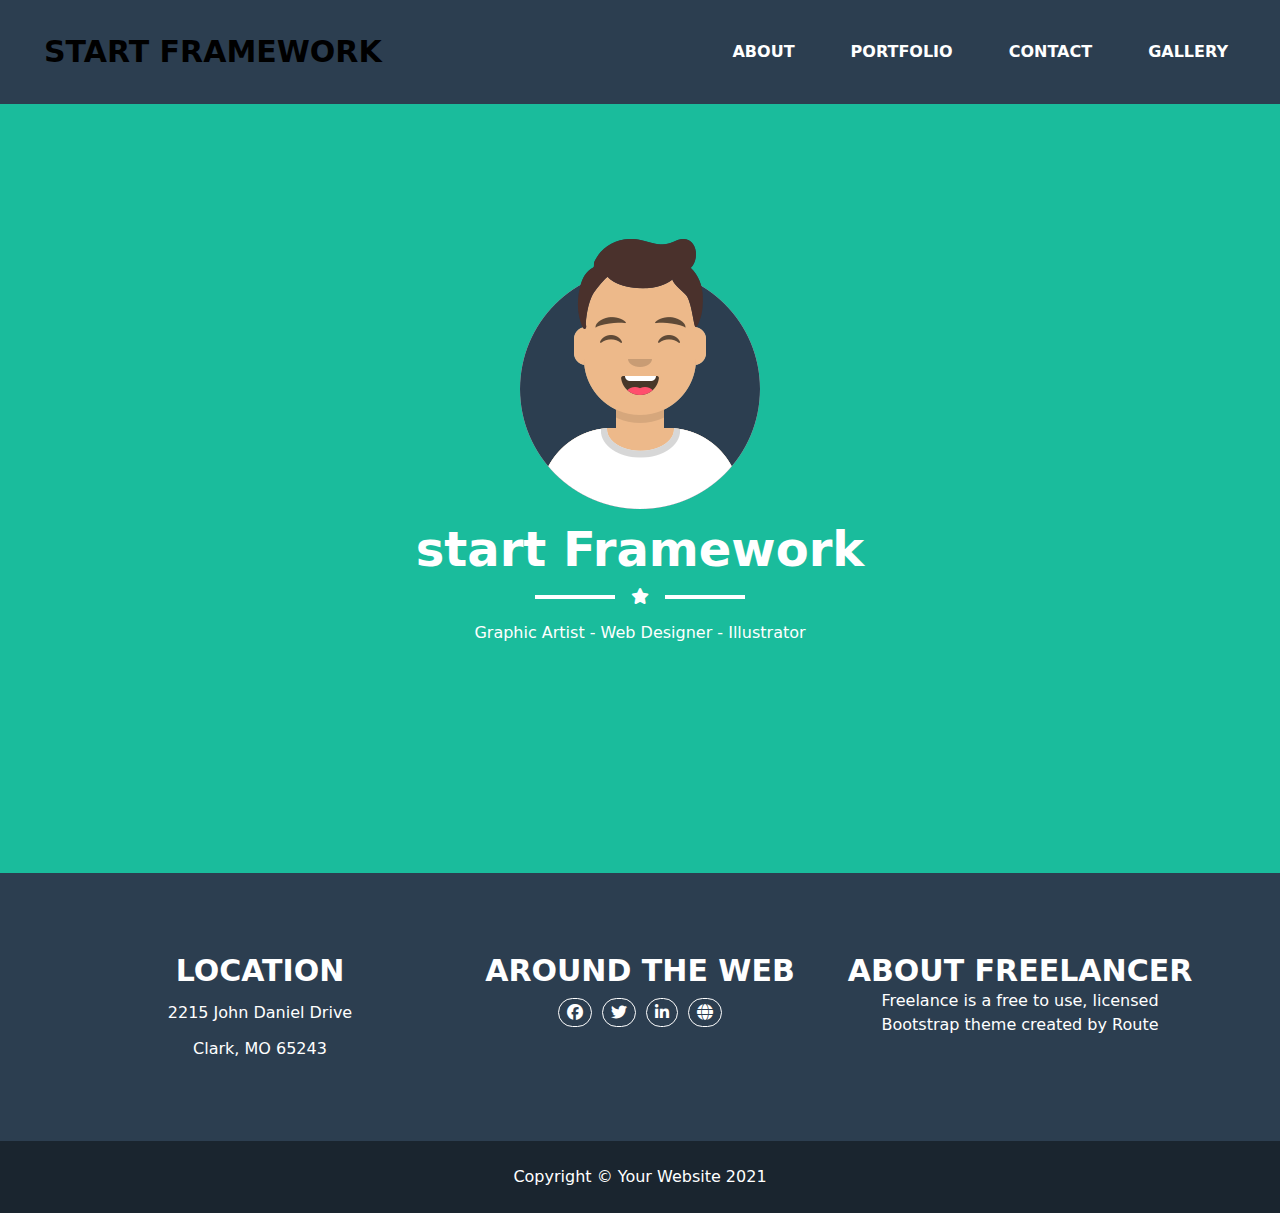
<file: Home/index.html>
<!DOCTYPE html><html lang="en" data-critters-container><head>
  <meta charset="utf-8">
  <title>Home</title>
  <base href="/">
  <meta name="viewport" content="width=device-width, initial-scale=1">
  <link rel="icon" type="image/x-icon" href="favicon.ico">
<style>.fa-brands,.fa-solid{-moz-osx-font-smoothing:grayscale;-webkit-font-smoothing:antialiased;display:var(--fa-display,inline-block);font-style:normal;font-variant:normal;line-height:1;text-rendering:auto}.fa-solid{font-family:"Font Awesome 6 Free"}.fa-brands{font-family:"Font Awesome 6 Brands"}.fa-globe:before{content:"\f0ac"}.fa-star:before{content:"\f005"}.sr-only{position:absolute;width:1px;height:1px;padding:0;margin:-1px;overflow:hidden;clip:rect(0,0,0,0);white-space:nowrap;border-width:0}:root{--fa-style-family-brands:"Font Awesome 6 Brands";--fa-font-brands:normal 400 1em/1 "Font Awesome 6 Brands"}@font-face{font-family:"Font Awesome 6 Brands";font-style:normal;font-weight:400;font-display:block;src:url("./media/fa-brands-400-MDS4TU4L.woff2") format("woff2"),url("./media/fa-brands-400-CNBICIQT.ttf") format("truetype")}.fa-brands{font-weight:400}.fa-linkedin-in:before{content:"\f0e1"}.fa-facebook:before{content:"\f09a"}.fa-twitter:before{content:"\f099"}:root{--fa-font-regular:normal 400 1em/1 "Font Awesome 6 Free"}@font-face{font-family:"Font Awesome 6 Free";font-style:normal;font-weight:400;font-display:block;src:url("./media/fa-regular-400-N56QV3DR.woff2") format("woff2"),url("./media/fa-regular-400-2FI4ICQD.ttf") format("truetype")}:root{--fa-style-family-classic:"Font Awesome 6 Free";--fa-font-solid:normal 900 1em/1 "Font Awesome 6 Free"}@font-face{font-family:"Font Awesome 6 Free";font-style:normal;font-weight:900;font-display:block;src:url("./media/fa-solid-900-Z3HFQTXF.woff2") format("woff2"),url("./media/fa-solid-900-XVWCCN5V.ttf") format("truetype")}.fa-solid{font-weight:900}*,:before,:after{box-sizing:border-box;border-width:0;border-style:solid;border-color:#e5e7eb}:before,:after{--tw-content: ""}html{line-height:1.5;-webkit-text-size-adjust:100%;-moz-tab-size:4;tab-size:4;font-family:ui-sans-serif,system-ui,sans-serif,"Apple Color Emoji","Segoe UI Emoji",Segoe UI Symbol,"Noto Color Emoji";font-feature-settings:normal;font-variation-settings:normal;-webkit-tap-highlight-color:transparent}body{margin:0;line-height:inherit}h2,h3{font-size:inherit;font-weight:inherit}a{color:inherit;text-decoration:inherit}button{font-family:inherit;font-feature-settings:inherit;font-variation-settings:inherit;font-size:100%;font-weight:inherit;line-height:inherit;letter-spacing:inherit;color:inherit;margin:0;padding:0}button{text-transform:none}button{-webkit-appearance:button;background-color:transparent;background-image:none}h2,h3,p{margin:0}ul{list-style:none;margin:0;padding:0}button{cursor:pointer}img,svg{display:block;vertical-align:middle}img{max-width:100%;height:auto}*,:before,:after{--tw-border-spacing-x: 0;--tw-border-spacing-y: 0;--tw-translate-x: 0;--tw-translate-y: 0;--tw-rotate: 0;--tw-skew-x: 0;--tw-skew-y: 0;--tw-scale-x: 1;--tw-scale-y: 1;--tw-pan-x: ;--tw-pan-y: ;--tw-pinch-zoom: ;--tw-scroll-snap-strictness: proximity;--tw-gradient-from-position: ;--tw-gradient-via-position: ;--tw-gradient-to-position: ;--tw-ordinal: ;--tw-slashed-zero: ;--tw-numeric-figure: ;--tw-numeric-spacing: ;--tw-numeric-fraction: ;--tw-ring-inset: ;--tw-ring-offset-width: 0px;--tw-ring-offset-color: #fff;--tw-ring-color: rgb(59 130 246 / .5);--tw-ring-offset-shadow: 0 0 #0000;--tw-ring-shadow: 0 0 #0000;--tw-shadow: 0 0 #0000;--tw-shadow-colored: 0 0 #0000;--tw-blur: ;--tw-brightness: ;--tw-contrast: ;--tw-grayscale: ;--tw-hue-rotate: ;--tw-invert: ;--tw-saturate: ;--tw-sepia: ;--tw-drop-shadow: ;--tw-backdrop-blur: ;--tw-backdrop-brightness: ;--tw-backdrop-contrast: ;--tw-backdrop-grayscale: ;--tw-backdrop-hue-rotate: ;--tw-backdrop-invert: ;--tw-backdrop-opacity: ;--tw-backdrop-saturate: ;--tw-backdrop-sepia: ;--tw-contain-size: ;--tw-contain-layout: ;--tw-contain-paint: ;--tw-contain-style: }.sr-only{position:absolute;width:1px;height:1px;padding:0;margin:-1px;overflow:hidden;clip:rect(0,0,0,0);white-space:nowrap;border-width:0}.fixed{position:fixed}.left-0{left:0}.right-0{right:0}.top-0{top:0}.z-20{z-index:20}.m-\[24px\]{margin:24px}.mx-1{margin-left:.25rem;margin-right:.25rem}.mx-auto{margin-left:auto;margin-right:auto}.mb-3{margin-bottom:.75rem}.me-\[10px\]{margin-inline-end:10px}.me-\[16px\]{margin-inline-end:16px}.ms-\[16px\]{margin-inline-start:16px}.mt-3{margin-top:.75rem}.mt-4{margin-top:1rem}.block{display:block}.flex{display:flex}.inline-flex{display:inline-flex}.grid{display:grid}.hidden{display:none}.h-10{height:2.5rem}.h-5{height:1.25rem}.h-\[4px\]{height:4px}.h-\[97vh\]{height:97vh}.w-10{width:2.5rem}.w-5{width:1.25rem}.w-\[80px\]{width:80px}.w-full{width:100%}.flex-col{flex-direction:column}.flex-wrap{flex-wrap:wrap}.items-start{align-items:flex-start}.items-center{align-items:center}.justify-center{justify-content:center}.justify-between{justify-content:space-between}.gap-3{gap:.75rem}.gap-5{gap:1.25rem}.self-center{align-self:center}.whitespace-nowrap{white-space:nowrap}.rounded-3xl{border-radius:1.5rem}.rounded-lg{border-radius:.5rem}.border{border-width:1px}.border-solid{border-style:solid}.border-gray-200{--tw-border-opacity: 1;border-color:rgb(229 231 235 / var(--tw-border-opacity))}.border-white{--tw-border-opacity: 1;border-color:rgb(255 255 255 / var(--tw-border-opacity))}.bg-\[\#1A252F\]{--tw-bg-opacity: 1;background-color:rgb(26 37 47 / var(--tw-bg-opacity))}.bg-\[\#1ABC9C\]{--tw-bg-opacity: 1;background-color:rgb(26 188 156 / var(--tw-bg-opacity))}.bg-\[\#2C3E50\]{--tw-bg-opacity: 1;background-color:rgb(44 62 80 / var(--tw-bg-opacity))}.bg-white{--tw-bg-opacity: 1;background-color:rgb(255 255 255 / var(--tw-bg-opacity))}.p-1{padding:.25rem}.p-14{padding:3.5rem}.p-2{padding:.5rem}.p-3{padding:.75rem}.p-4{padding:1rem}.p-6{padding:1.5rem}.pb-\[28px\]{padding-bottom:28px}.ps-1{padding-inline-start:.25rem}.pt-4{padding-top:1rem}.pt-\[28px\]{padding-top:28px}.text-center{text-align:center}.text-3xl{font-size:1.875rem;line-height:2.25rem}.text-5xl{font-size:3rem;line-height:1}.text-\[16px\]{font-size:16px}.text-sm{font-size:.875rem;line-height:1.25rem}.font-bold{font-weight:700}.uppercase{text-transform:uppercase}.text-gray-500{--tw-text-opacity: 1;color:rgb(107 114 128 / var(--tw-text-opacity))}.text-white{--tw-text-opacity: 1;color:rgb(255 255 255 / var(--tw-text-opacity))}.hover\:bg-gray-100:hover{--tw-bg-opacity: 1;background-color:rgb(243 244 246 / var(--tw-bg-opacity))}.focus\:outline-none:focus{outline:2px solid transparent;outline-offset:2px}.focus\:ring-2:focus{--tw-ring-offset-shadow: var(--tw-ring-inset) 0 0 0 var(--tw-ring-offset-width) var(--tw-ring-offset-color);--tw-ring-shadow: var(--tw-ring-inset) 0 0 0 calc(2px + var(--tw-ring-offset-width)) var(--tw-ring-color);box-shadow:var(--tw-ring-offset-shadow),var(--tw-ring-shadow),var(--tw-shadow, 0 0 #0000)}.focus\:ring-gray-200:focus{--tw-ring-opacity: 1;--tw-ring-color: rgb(229 231 235 / var(--tw-ring-opacity))}@media (min-width: 640px){.sm\:w-\[570px\]{width:570px}}@media (min-width: 768px){.md\:mt-0{margin-top:0}.md\:block{display:block}.md\:hidden{display:none}.md\:w-\[760px\]{width:760px}.md\:w-auto{width:auto}.md\:grid-cols-3{grid-template-columns:repeat(3,minmax(0,1fr))}.md\:flex-row{flex-direction:row}.md\:space-x-8>:not([hidden])~:not([hidden]){--tw-space-x-reverse: 0;margin-right:calc(2rem * var(--tw-space-x-reverse));margin-left:calc(2rem * calc(1 - var(--tw-space-x-reverse)))}.md\:border-0{border-width:0px}.md\:p-0{padding:0}}@media (min-width: 1024px){.lg\:w-\[1000px\]{width:1000px}}@media (min-width: 1280px){.xl\:w-\[1200px\]{width:1200px}}@media (prefers-color-scheme: dark){.dark\:text-gray-400{--tw-text-opacity: 1;color:rgb(156 163 175 / var(--tw-text-opacity))}.dark\:text-white{--tw-text-opacity: 1;color:rgb(255 255 255 / var(--tw-text-opacity))}.dark\:hover\:bg-gray-700:hover{--tw-bg-opacity: 1;background-color:rgb(55 65 81 / var(--tw-bg-opacity))}.dark\:focus\:ring-gray-600:focus{--tw-ring-opacity: 1;--tw-ring-color: rgb(75 85 99 / var(--tw-ring-opacity))}}
</style><link rel="stylesheet" href="styles-KV6YFVMB.css" media="print" onload="this.media='all'"><noscript><link rel="stylesheet" href="styles-KV6YFVMB.css"></noscript><link rel="modulepreload" href="chunk-77FFJBYH.js"></head>
<body><!--nghm-->
  <app-root _nghost-ng-c260343955 ng-version="17.3.12" ngh="1" ng-server-context="ssg"><app-navbar _ngcontent-ng-c260343955 _nghost-ng-c8276681 ngh="0"><nav _ngcontent-ng-c8276681 class="bg-[#2C3E50] border-gray-200 pt-[28px] pb-[28px] fixed top-0 left-0 right-0 z-20 w-full"><div _ngcontent-ng-c8276681 class="xl:w-[1200px] lg:w-[1000px] md:w-[760px] sm:w-[570px] flex flex-wrap items-center justify-between mx-auto"><span _ngcontent-ng-c8276681 class="font-bold self-center text-3xl whitespace-nowrap dark:text-white ps-1">START FRAMEWORK</span><button _ngcontent-ng-c8276681 data-collapse-toggle="navbar-default" type="button" aria-controls="navbar-default" aria-expanded="false" class="inline-flex items-center p-2 w-10 h-10 justify-center text-sm text-gray-500 rounded-lg md:hidden hover:bg-gray-100 focus:outline-none focus:ring-2 focus:ring-gray-200 dark:text-gray-400 dark:hover:bg-gray-700 dark:focus:ring-gray-600"><span _ngcontent-ng-c8276681 class="sr-only"></span><svg _ngcontent-ng-c8276681="" aria-hidden="true" xmlns="http://www.w3.org/2000/svg" fill="none" viewBox="0 0 17 14" class="w-5 h-5"><path _ngcontent-ng-c8276681="" stroke="currentColor" stroke-linecap="round" stroke-linejoin="round" stroke-width="2" d="M1 1h15M1 7h15M1 13h15"/></svg></button><div _ngcontent-ng-c8276681 id="navbar-default" class="hidden w-full md:block md:w-auto"><ul _ngcontent-ng-c8276681 class="text-[16px] font-bold flex flex-col items-start p-4 md:p-0 mt-4 rounded-lg md:flex-row md:space-x-8 rtl:space-x-reverse md:mt-0 md:border-0"><li _ngcontent-ng-c8276681><a _ngcontent-ng-c8276681 href="/About" routerlink="About" routerlinkactive=" bg-[#1ABC9C]  rounded-lg" class="block p-3 uppercase text-white">About</a></li><li _ngcontent-ng-c8276681><a _ngcontent-ng-c8276681 href="/Portfolio" routerlink="Portfolio" routerlinkactive=" bg-[#1ABC9C] rounded-lg" class="block uppercase p-3 text-white">Portfolio</a></li><li _ngcontent-ng-c8276681><a _ngcontent-ng-c8276681 href="/contact" routerlink="contact" routerlinkactive=" bg-[#1ABC9C]  rounded-lg" class="block uppercase p-3 text-white">contact</a></li><li _ngcontent-ng-c8276681><a _ngcontent-ng-c8276681 href="/Gallery" routerlink="Gallery" routerlinkactive=" bg-[#1ABC9C]  rounded-lg" class="block p-3 uppercase text-white">Gallery</a></li></ul></div></div></nav></app-navbar><div _ngcontent-ng-c260343955><router-outlet _ngcontent-ng-c260343955></router-outlet><app-home _nghost-ng-c1607253561 ngh="0"><div _ngcontent-ng-c1607253561 class="home flex justify-center items-center bg-[#1ABC9C] h-[97vh]"><div _ngcontent-ng-c1607253561 class="home-content flex flex-col items-center"><div _ngcontent-ng-c1607253561 class="home-img"><img _ngcontent-ng-c1607253561 src="assets/imgs/avataaars.png"></div><div _ngcontent-ng-c1607253561 class="text-center pt-4" style="color: white;"><h2 _ngcontent-ng-c1607253561 class="text-5xl font-bold">start Framework</h2><div _ngcontent-ng-c1607253561 class="flex items-center justify-center mb-3 mt-3"><div _ngcontent-ng-c1607253561 class="bg-white w-[80px] h-[4px] me-[16px]"></div><div _ngcontent-ng-c1607253561><i _ngcontent-ng-c1607253561 class="fa-solid fa-star"></i></div><div _ngcontent-ng-c1607253561 class="bg-white w-[80px] h-[4px] ms-[16px]"></div></div><div _ngcontent-ng-c1607253561>Graphic Artist - Web Designer - Illustrator</div></div></div></div><app-footer _ngcontent-ng-c1607253561 class="text-white" _nghost-ng-c1499180387 ngh="0"><div _ngcontent-ng-c1499180387 class="footer bg-[#2C3E50] p-14"><div _ngcontent-ng-c1499180387 class="card-group grid md:grid-cols-3 m-[24px] gap-5"><div _ngcontent-ng-c1499180387 class="flex flex-col gap-3 text-center"><h3 _ngcontent-ng-c1499180387 class="font-bold text-3xl">LOCATION</h3><p _ngcontent-ng-c1499180387>2215 John Daniel Drive</p><p _ngcontent-ng-c1499180387>Clark, MO 65243</p></div><div _ngcontent-ng-c1499180387 class="card text-white"><div _ngcontent-ng-c1499180387 class="text-center"><h3 _ngcontent-ng-c1499180387 class="font-bold text-3xl">AROUND THE WEB</h3><div _ngcontent-ng-c1499180387 class="icons mt-3"><span _ngcontent-ng-c1499180387 class="border p-1 rounded-3xl border-white border-solid me-[10px]"><i _ngcontent-ng-c1499180387 class="fa-brands fa-facebook mx-1 icon"></i></span><span _ngcontent-ng-c1499180387 class="border p-1 rounded-3xl border-white border-solid me-[10px]"><i _ngcontent-ng-c1499180387 class="fa-brands fa-twitter mx-1 icon"></i></span><span _ngcontent-ng-c1499180387 class="border p-1 rounded-3xl border-white border-solid me-[10px]"><i _ngcontent-ng-c1499180387 class="fa-brands fa-linkedin-in mx-1 icon"></i></span><span _ngcontent-ng-c1499180387 class="border p-1 rounded-3xl border-white border-solid"><i _ngcontent-ng-c1499180387 class="fa-solid fa-globe mx-1 icon"></i></span></div></div></div><div _ngcontent-ng-c1499180387 class="card"><div _ngcontent-ng-c1499180387 class="card-body text-center"><h3 _ngcontent-ng-c1499180387 class="font-bold text-3xl">ABOUT FREELANCER</h3><p _ngcontent-ng-c1499180387> Freelance is a free to use, licensed Bootstrap theme created by Route </p></div></div></div></div><div _ngcontent-ng-c1499180387 class="fotter-bottom text-white text-center p-6 bg-[#1A252F]"><p _ngcontent-ng-c1499180387 _ngcontent-gil-c21>Copyright © Your Website 2021</p></div></app-footer></app-home><!----></div></app-root>
<script src="polyfills-SCHOHYNV.js" type="module"></script><script src="scripts-Z5BLSIC6.js" defer></script><script src="main-RDFSSSMH.js" type="module"></script>

<script id="ng-state" type="application/json">{"__nghData__":[{},{"c":{"2":[{"i":"c1607253561","r":1}]}}]}</script></body></html>
</file>
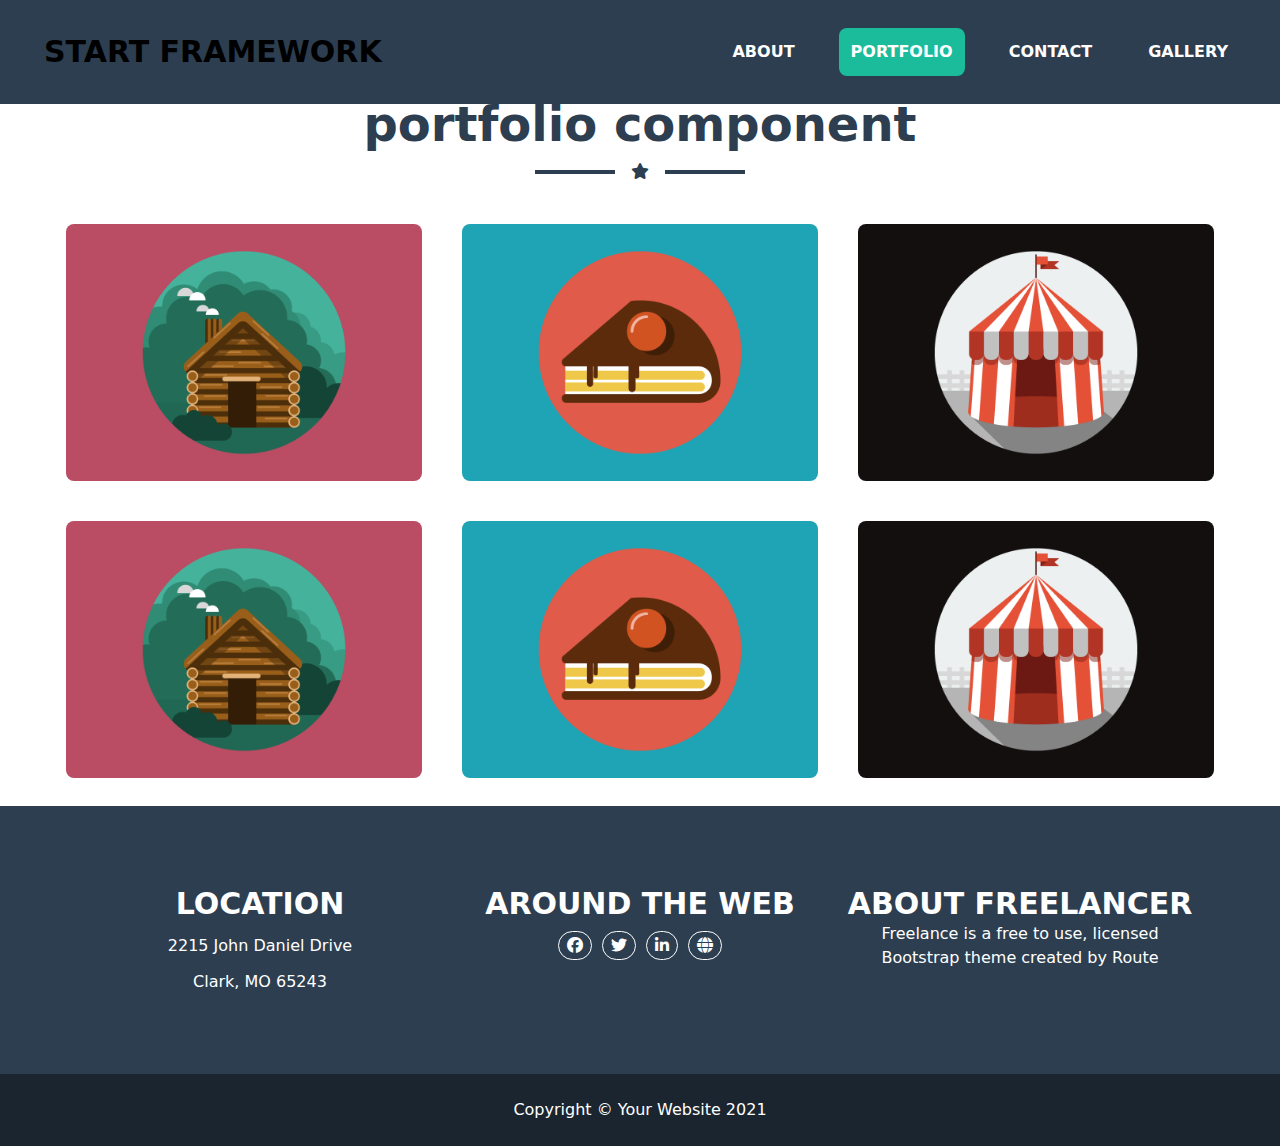
<file: Portfolio/index.html>
<!DOCTYPE html><html lang="en" data-critters-container><head>
  <meta charset="utf-8">
  <title>portfolio</title>
  <base href="/">
  <meta name="viewport" content="width=device-width, initial-scale=1">
  <link rel="icon" type="image/x-icon" href="favicon.ico">
<style>.fa-brands,.fa-solid{-moz-osx-font-smoothing:grayscale;-webkit-font-smoothing:antialiased;display:var(--fa-display,inline-block);font-style:normal;font-variant:normal;line-height:1;text-rendering:auto}.fa-solid{font-family:"Font Awesome 6 Free"}.fa-brands{font-family:"Font Awesome 6 Brands"}.fa-6x{font-size:6em}.fa-globe:before{content:"\f0ac"}.fa-star:before{content:"\f005"}.fa-plus:before{content:"+"}.sr-only{position:absolute;width:1px;height:1px;padding:0;margin:-1px;overflow:hidden;clip:rect(0,0,0,0);white-space:nowrap;border-width:0}:root{--fa-style-family-brands:"Font Awesome 6 Brands";--fa-font-brands:normal 400 1em/1 "Font Awesome 6 Brands"}@font-face{font-family:"Font Awesome 6 Brands";font-style:normal;font-weight:400;font-display:block;src:url("./media/fa-brands-400-MDS4TU4L.woff2") format("woff2"),url("./media/fa-brands-400-CNBICIQT.ttf") format("truetype")}.fa-brands{font-weight:400}.fa-linkedin-in:before{content:"\f0e1"}.fa-facebook:before{content:"\f09a"}.fa-twitter:before{content:"\f099"}:root{--fa-font-regular:normal 400 1em/1 "Font Awesome 6 Free"}@font-face{font-family:"Font Awesome 6 Free";font-style:normal;font-weight:400;font-display:block;src:url("./media/fa-regular-400-N56QV3DR.woff2") format("woff2"),url("./media/fa-regular-400-2FI4ICQD.ttf") format("truetype")}:root{--fa-style-family-classic:"Font Awesome 6 Free";--fa-font-solid:normal 900 1em/1 "Font Awesome 6 Free"}@font-face{font-family:"Font Awesome 6 Free";font-style:normal;font-weight:900;font-display:block;src:url("./media/fa-solid-900-Z3HFQTXF.woff2") format("woff2"),url("./media/fa-solid-900-XVWCCN5V.ttf") format("truetype")}.fa-solid{font-weight:900}*,:before,:after{box-sizing:border-box;border-width:0;border-style:solid;border-color:#e5e7eb}:before,:after{--tw-content: ""}html{line-height:1.5;-webkit-text-size-adjust:100%;-moz-tab-size:4;tab-size:4;font-family:ui-sans-serif,system-ui,sans-serif,"Apple Color Emoji","Segoe UI Emoji",Segoe UI Symbol,"Noto Color Emoji";font-feature-settings:normal;font-variation-settings:normal;-webkit-tap-highlight-color:transparent}body{margin:0;line-height:inherit}h2,h3{font-size:inherit;font-weight:inherit}a{color:inherit;text-decoration:inherit}button{font-family:inherit;font-feature-settings:inherit;font-variation-settings:inherit;font-size:100%;font-weight:inherit;line-height:inherit;letter-spacing:inherit;color:inherit;margin:0;padding:0}button{text-transform:none}button{-webkit-appearance:button;background-color:transparent;background-image:none}h2,h3,p{margin:0}ul{list-style:none;margin:0;padding:0}button{cursor:pointer}img,svg{display:block;vertical-align:middle}img{max-width:100%;height:auto}*,:before,:after{--tw-border-spacing-x: 0;--tw-border-spacing-y: 0;--tw-translate-x: 0;--tw-translate-y: 0;--tw-rotate: 0;--tw-skew-x: 0;--tw-skew-y: 0;--tw-scale-x: 1;--tw-scale-y: 1;--tw-pan-x: ;--tw-pan-y: ;--tw-pinch-zoom: ;--tw-scroll-snap-strictness: proximity;--tw-gradient-from-position: ;--tw-gradient-via-position: ;--tw-gradient-to-position: ;--tw-ordinal: ;--tw-slashed-zero: ;--tw-numeric-figure: ;--tw-numeric-spacing: ;--tw-numeric-fraction: ;--tw-ring-inset: ;--tw-ring-offset-width: 0px;--tw-ring-offset-color: #fff;--tw-ring-color: rgb(59 130 246 / .5);--tw-ring-offset-shadow: 0 0 #0000;--tw-ring-shadow: 0 0 #0000;--tw-shadow: 0 0 #0000;--tw-shadow-colored: 0 0 #0000;--tw-blur: ;--tw-brightness: ;--tw-contrast: ;--tw-grayscale: ;--tw-hue-rotate: ;--tw-invert: ;--tw-saturate: ;--tw-sepia: ;--tw-drop-shadow: ;--tw-backdrop-blur: ;--tw-backdrop-brightness: ;--tw-backdrop-contrast: ;--tw-backdrop-grayscale: ;--tw-backdrop-hue-rotate: ;--tw-backdrop-invert: ;--tw-backdrop-opacity: ;--tw-backdrop-saturate: ;--tw-backdrop-sepia: ;--tw-contain-size: ;--tw-contain-layout: ;--tw-contain-paint: ;--tw-contain-style: }.sr-only{position:absolute;width:1px;height:1px;padding:0;margin:-1px;overflow:hidden;clip:rect(0,0,0,0);white-space:nowrap;border-width:0}.fixed{position:fixed}.absolute{position:absolute}.relative{position:relative}.bottom-0{bottom:0}.left-0{left:0}.right-0{right:0}.top-0{top:0}.z-20{z-index:20}.z-30{z-index:30}.m-\[24px\]{margin:24px}.mx-1{margin-left:.25rem;margin-right:.25rem}.mx-\[38px\]{margin-left:38px;margin-right:38px}.mx-auto{margin-left:auto;margin-right:auto}.mb-3{margin-bottom:.75rem}.me-\[10px\]{margin-inline-end:10px}.me-\[16px\]{margin-inline-end:16px}.ms-\[16px\]{margin-inline-start:16px}.mt-3{margin-top:.75rem}.mt-4{margin-top:1rem}.mt-\[100px\]{margin-top:100px}.block{display:block}.flex{display:flex}.inline-flex{display:inline-flex}.grid{display:grid}.hidden{display:none}.h-10{height:2.5rem}.h-5{height:1.25rem}.h-\[4px\]{height:4px}.w-10{width:2.5rem}.w-5{width:1.25rem}.w-\[600px\]{width:600px}.w-\[80px\]{width:80px}.w-full{width:100%}.cursor-pointer{cursor:pointer}.flex-col{flex-direction:column}.flex-wrap{flex-wrap:wrap}.items-start{align-items:flex-start}.items-center{align-items:center}.justify-center{justify-content:center}.justify-between{justify-content:space-between}.gap-3{gap:.75rem}.gap-4{gap:1rem}.gap-5{gap:1.25rem}.self-center{align-self:center}.whitespace-nowrap{white-space:nowrap}.rounded-3xl{border-radius:1.5rem}.rounded-lg{border-radius:.5rem}.border{border-width:1px}.border-solid{border-style:solid}.border-gray-200{--tw-border-opacity: 1;border-color:rgb(229 231 235 / var(--tw-border-opacity))}.border-white{--tw-border-opacity: 1;border-color:rgb(255 255 255 / var(--tw-border-opacity))}.bg-\[\#1A252F\]{--tw-bg-opacity: 1;background-color:rgb(26 37 47 / var(--tw-bg-opacity))}.bg-\[\#1ABC9C\]{--tw-bg-opacity: 1;background-color:rgb(26 188 156 / var(--tw-bg-opacity))}.bg-\[\#1ABC9C\]\/\[0\.8\]{background-color:#1abc9ccc}.bg-\[\#2C3E50\]{--tw-bg-opacity: 1;background-color:rgb(44 62 80 / var(--tw-bg-opacity))}.bg-\[rgba\(13\,110\,253\)\]\/\[0\.25\]{background-color:#0d6efd40}.p-1{padding:.25rem}.p-14{padding:3.5rem}.p-2{padding:.5rem}.p-3{padding:.75rem}.p-4{padding:1rem}.p-6{padding:1.5rem}.pb-\[28px\]{padding-bottom:28px}.ps-1{padding-inline-start:.25rem}.pt-\[28px\]{padding-top:28px}.text-center{text-align:center}.text-3xl{font-size:1.875rem;line-height:2.25rem}.text-5xl{font-size:3rem;line-height:1}.text-\[16px\]{font-size:16px}.text-sm{font-size:.875rem;line-height:1.25rem}.font-bold{font-weight:700}.uppercase{text-transform:uppercase}.text-\[\#2C3E50\]{--tw-text-opacity: 1;color:rgb(44 62 80 / var(--tw-text-opacity))}.text-gray-500{--tw-text-opacity: 1;color:rgb(107 114 128 / var(--tw-text-opacity))}.text-white{--tw-text-opacity: 1;color:rgb(255 255 255 / var(--tw-text-opacity))}.opacity-0{opacity:0}.transition-all{transition-property:all;transition-timing-function:cubic-bezier(.4,0,.2,1);transition-duration:.15s}.duration-\[1s\]{transition-duration:1s}.hover\:bg-gray-100:hover{--tw-bg-opacity: 1;background-color:rgb(243 244 246 / var(--tw-bg-opacity))}.focus\:outline-none:focus{outline:2px solid transparent;outline-offset:2px}.focus\:ring-2:focus{--tw-ring-offset-shadow: var(--tw-ring-inset) 0 0 0 var(--tw-ring-offset-width) var(--tw-ring-offset-color);--tw-ring-shadow: var(--tw-ring-inset) 0 0 0 calc(2px + var(--tw-ring-offset-width)) var(--tw-ring-color);box-shadow:var(--tw-ring-offset-shadow),var(--tw-ring-shadow),var(--tw-shadow, 0 0 #0000)}.focus\:ring-gray-200:focus{--tw-ring-opacity: 1;--tw-ring-color: rgb(229 231 235 / var(--tw-ring-opacity))}.group\/layer:hover .group-hover\/layer\:opacity-100{opacity:1}@media (min-width: 640px){.sm\:w-\[570px\]{width:570px}}@media (min-width: 768px){.md\:mt-0{margin-top:0}.md\:block{display:block}.md\:hidden{display:none}.md\:w-\[760px\]{width:760px}.md\:w-auto{width:auto}.md\:grid-cols-2{grid-template-columns:repeat(2,minmax(0,1fr))}.md\:grid-cols-3{grid-template-columns:repeat(3,minmax(0,1fr))}.md\:flex-row{flex-direction:row}.md\:space-x-8>:not([hidden])~:not([hidden]){--tw-space-x-reverse: 0;margin-right:calc(2rem * var(--tw-space-x-reverse));margin-left:calc(2rem * calc(1 - var(--tw-space-x-reverse)))}.md\:border-0{border-width:0px}.md\:p-0{padding:0}}@media (min-width: 1024px){.lg\:w-\[1000px\]{width:1000px}.lg\:grid-cols-3{grid-template-columns:repeat(3,minmax(0,1fr))}}@media (min-width: 1280px){.xl\:w-\[1200px\]{width:1200px}}@media (prefers-color-scheme: dark){.dark\:text-gray-400{--tw-text-opacity: 1;color:rgb(156 163 175 / var(--tw-text-opacity))}.dark\:text-white{--tw-text-opacity: 1;color:rgb(255 255 255 / var(--tw-text-opacity))}.dark\:hover\:bg-gray-700:hover{--tw-bg-opacity: 1;background-color:rgb(55 65 81 / var(--tw-bg-opacity))}.dark\:focus\:ring-gray-600:focus{--tw-ring-opacity: 1;--tw-ring-color: rgb(75 85 99 / var(--tw-ring-opacity))}}
</style><link rel="stylesheet" href="styles-KV6YFVMB.css" media="print" onload="this.media='all'"><noscript><link rel="stylesheet" href="styles-KV6YFVMB.css"></noscript><link rel="modulepreload" href="chunk-77FFJBYH.js"></head>
<body><!--nghm-->
  <app-root _nghost-ng-c260343955 ng-version="17.3.12" ngh="1" ng-server-context="ssg"><app-navbar _ngcontent-ng-c260343955 _nghost-ng-c8276681 ngh="0"><nav _ngcontent-ng-c8276681 class="bg-[#2C3E50] border-gray-200 pt-[28px] pb-[28px] fixed top-0 left-0 right-0 z-20 w-full"><div _ngcontent-ng-c8276681 class="xl:w-[1200px] lg:w-[1000px] md:w-[760px] sm:w-[570px] flex flex-wrap items-center justify-between mx-auto"><span _ngcontent-ng-c8276681 class="font-bold self-center text-3xl whitespace-nowrap dark:text-white ps-1">START FRAMEWORK</span><button _ngcontent-ng-c8276681 data-collapse-toggle="navbar-default" type="button" aria-controls="navbar-default" aria-expanded="false" class="inline-flex items-center p-2 w-10 h-10 justify-center text-sm text-gray-500 rounded-lg md:hidden hover:bg-gray-100 focus:outline-none focus:ring-2 focus:ring-gray-200 dark:text-gray-400 dark:hover:bg-gray-700 dark:focus:ring-gray-600"><span _ngcontent-ng-c8276681 class="sr-only"></span><svg _ngcontent-ng-c8276681="" aria-hidden="true" xmlns="http://www.w3.org/2000/svg" fill="none" viewBox="0 0 17 14" class="w-5 h-5"><path _ngcontent-ng-c8276681="" stroke="currentColor" stroke-linecap="round" stroke-linejoin="round" stroke-width="2" d="M1 1h15M1 7h15M1 13h15"/></svg></button><div _ngcontent-ng-c8276681 id="navbar-default" class="hidden w-full md:block md:w-auto"><ul _ngcontent-ng-c8276681 class="text-[16px] font-bold flex flex-col items-start p-4 md:p-0 mt-4 rounded-lg md:flex-row md:space-x-8 rtl:space-x-reverse md:mt-0 md:border-0"><li _ngcontent-ng-c8276681><a _ngcontent-ng-c8276681 href="/About" routerlink="About" routerlinkactive=" bg-[#1ABC9C]  rounded-lg" class="block p-3 uppercase text-white">About</a></li><li _ngcontent-ng-c8276681><a _ngcontent-ng-c8276681 href="/Portfolio" routerlink="Portfolio" routerlinkactive=" bg-[#1ABC9C] rounded-lg" class="block uppercase p-3 rounded-lg text-white bg-[#1ABC9C]">Portfolio</a></li><li _ngcontent-ng-c8276681><a _ngcontent-ng-c8276681 href="/contact" routerlink="contact" routerlinkactive=" bg-[#1ABC9C]  rounded-lg" class="block uppercase p-3 text-white">contact</a></li><li _ngcontent-ng-c8276681><a _ngcontent-ng-c8276681 href="/Gallery" routerlink="Gallery" routerlinkactive=" bg-[#1ABC9C]  rounded-lg" class="block p-3 uppercase text-white">Gallery</a></li></ul></div></div></nav></app-navbar><div _ngcontent-ng-c260343955><router-outlet _ngcontent-ng-c260343955></router-outlet><app-portfolio _nghost-ng-c171749573 ngh="0"><div _ngcontent-ng-c171749573 class="portfolio-top mt-[100px]"><h2 _ngcontent-ng-c171749573 class="text-5xl font-bold text-[#2C3E50] text-center">portfolio component</h2><div _ngcontent-ng-c171749573 class="flex items-center justify-center mb-3 mt-3"><div _ngcontent-ng-c171749573 class="bg-[#2C3E50] w-[80px] h-[4px] me-[16px]"></div><div _ngcontent-ng-c171749573><i _ngcontent-ng-c171749573 class="fa-solid fa-star text-[#2C3E50]"></i></div><div _ngcontent-ng-c171749573 class="bg-[#2C3E50] w-[80px] h-[4px] ms-[16px]"></div></div></div><div _ngcontent-ng-c171749573 class="cont flex justify-center mx-[38px]"><div _ngcontent-ng-c171749573 class="grid md:grid-cols-2 lg:grid-cols-3 gap-4 text-center p-4"><div _ngcontent-ng-c171749573 class="flex flex-col justify-center items-center p-3"><div _ngcontent-ng-c171749573 class="group/layer crad-inside relative cursor-pointer imgdiv"><img _ngcontent-ng-c171749573 src="assets/imgs/poert1.png" class="rounded-lg"><div _ngcontent-ng-c171749573 class="group-hover/layer:opacity-100 opacity-0 rounded-lg transition-all duration-[1s] layer flex items-center justify-center bg-[#1ABC9C]/[0.8] absolute top-0 left-0 right-0 bottom-0"><i _ngcontent-ng-c171749573 class="text-white fa-solid fa-plus fa-6x"></i></div></div></div><div _ngcontent-ng-c171749573 class="flex flex-col justify-center items-center p-3"><div _ngcontent-ng-c171749573 class="group/layer crad-inside relative cursor-pointer imgdiv"><img _ngcontent-ng-c171749573 src="assets/imgs/port2.png" class="rounded-lg"><div _ngcontent-ng-c171749573 class="group-hover/layer:opacity-100 opacity-0 rounded-lg transition-all duration-[1s] layer flex items-center justify-center bg-[#1ABC9C]/[0.8] absolute top-0 left-0 right-0 bottom-0"><i _ngcontent-ng-c171749573 class="text-white fa-solid fa-plus fa-6x"></i></div></div></div><div _ngcontent-ng-c171749573 class="flex flex-col justify-center items-center p-3"><div _ngcontent-ng-c171749573 class="group/layer crad-inside relative cursor-pointer imgdiv"><img _ngcontent-ng-c171749573 src="assets/imgs/port3.png" class="rounded-lg"><div _ngcontent-ng-c171749573 class="group-hover/layer:opacity-100 opacity-0 rounded-lg transition-all duration-[1s] layer flex items-center justify-center bg-[#1ABC9C]/[0.8] absolute top-0 left-0 right-0 bottom-0"><i _ngcontent-ng-c171749573 class="text-white fa-solid fa-plus fa-6x"></i></div></div></div><div _ngcontent-ng-c171749573 class="flex flex-col justify-center items-center p-3"><div _ngcontent-ng-c171749573 class="group/layer crad-inside relative cursor-pointer imgdiv"><img _ngcontent-ng-c171749573 src="assets/imgs/poert1.png" class="rounded-lg"><div _ngcontent-ng-c171749573 class="group-hover/layer:opacity-100 opacity-0 rounded-lg transition-all duration-[1s] layer flex items-center justify-center bg-[#1ABC9C]/[0.8] absolute top-0 left-0 right-0 bottom-0"><i _ngcontent-ng-c171749573 class="text-white fa-solid fa-plus fa-6x"></i></div></div></div><div _ngcontent-ng-c171749573 class="flex flex-col justify-center items-center p-3"><div _ngcontent-ng-c171749573 class="group/layer crad-inside relative cursor-pointer imgdiv"><img _ngcontent-ng-c171749573 src="assets/imgs/port2.png" class="rounded-lg"><div _ngcontent-ng-c171749573 class="group-hover/layer:opacity-100 opacity-0 rounded-lg transition-all duration-[1s] layer flex items-center justify-center bg-[#1ABC9C]/[0.8] absolute top-0 left-0 right-0 bottom-0"><i _ngcontent-ng-c171749573 class="text-white fa-solid fa-plus fa-6x"></i></div></div></div><div _ngcontent-ng-c171749573 class="flex flex-col justify-center items-center p-3"><div _ngcontent-ng-c171749573 class="group/layer crad-inside relative cursor-pointer imgdiv"><img _ngcontent-ng-c171749573 src="assets/imgs/port3.png" class="rounded-lg"><div _ngcontent-ng-c171749573 class="group-hover/layer:opacity-100 opacity-0 rounded-lg transition-all duration-[1s] layer flex items-center justify-center bg-[#1ABC9C]/[0.8] absolute top-0 left-0 right-0 bottom-0"><i _ngcontent-ng-c171749573 class="text-white fa-solid fa-plus fa-6x"></i></div></div></div></div></div><app-footer _ngcontent-ng-c171749573 class="text-white" _nghost-ng-c1499180387 ngh="0"><div _ngcontent-ng-c1499180387 class="footer bg-[#2C3E50] p-14"><div _ngcontent-ng-c1499180387 class="card-group grid md:grid-cols-3 m-[24px] gap-5"><div _ngcontent-ng-c1499180387 class="flex flex-col gap-3 text-center"><h3 _ngcontent-ng-c1499180387 class="font-bold text-3xl">LOCATION</h3><p _ngcontent-ng-c1499180387>2215 John Daniel Drive</p><p _ngcontent-ng-c1499180387>Clark, MO 65243</p></div><div _ngcontent-ng-c1499180387 class="card text-white"><div _ngcontent-ng-c1499180387 class="text-center"><h3 _ngcontent-ng-c1499180387 class="font-bold text-3xl">AROUND THE WEB</h3><div _ngcontent-ng-c1499180387 class="icons mt-3"><span _ngcontent-ng-c1499180387 class="border p-1 rounded-3xl border-white border-solid me-[10px]"><i _ngcontent-ng-c1499180387 class="fa-brands fa-facebook mx-1 icon"></i></span><span _ngcontent-ng-c1499180387 class="border p-1 rounded-3xl border-white border-solid me-[10px]"><i _ngcontent-ng-c1499180387 class="fa-brands fa-twitter mx-1 icon"></i></span><span _ngcontent-ng-c1499180387 class="border p-1 rounded-3xl border-white border-solid me-[10px]"><i _ngcontent-ng-c1499180387 class="fa-brands fa-linkedin-in mx-1 icon"></i></span><span _ngcontent-ng-c1499180387 class="border p-1 rounded-3xl border-white border-solid"><i _ngcontent-ng-c1499180387 class="fa-solid fa-globe mx-1 icon"></i></span></div></div></div><div _ngcontent-ng-c1499180387 class="card"><div _ngcontent-ng-c1499180387 class="card-body text-center"><h3 _ngcontent-ng-c1499180387 class="font-bold text-3xl">ABOUT FREELANCER</h3><p _ngcontent-ng-c1499180387> Freelance is a free to use, licensed Bootstrap theme created by Route </p></div></div></div></div><div _ngcontent-ng-c1499180387 class="fotter-bottom text-white text-center p-6 bg-[#1A252F]"><p _ngcontent-ng-c1499180387 _ngcontent-gil-c21>Copyright © Your Website 2021</p></div></app-footer><div _ngcontent-ng-c171749573 id="lightbox" class="full-layer hidden justify-center items-center bg-[rgba(13,110,253)]/[0.25] fixed top-0 left-0 right-0 bottom-0 z-30"><div _ngcontent-ng-c171749573><img _ngcontent-ng-c171749573 src="assets/imgs/port3.png" id="imglayer" class="rounded-lg w-[600px]"></div></div></app-portfolio><!----></div></app-root>
<script src="polyfills-SCHOHYNV.js" type="module"></script><script src="scripts-Z5BLSIC6.js" defer></script><script src="main-RDFSSSMH.js" type="module"></script>

<script id="ng-state" type="application/json">{"__nghData__":[{},{"c":{"2":[{"i":"c171749573","r":1}]}}]}</script></body></html>
</file>
